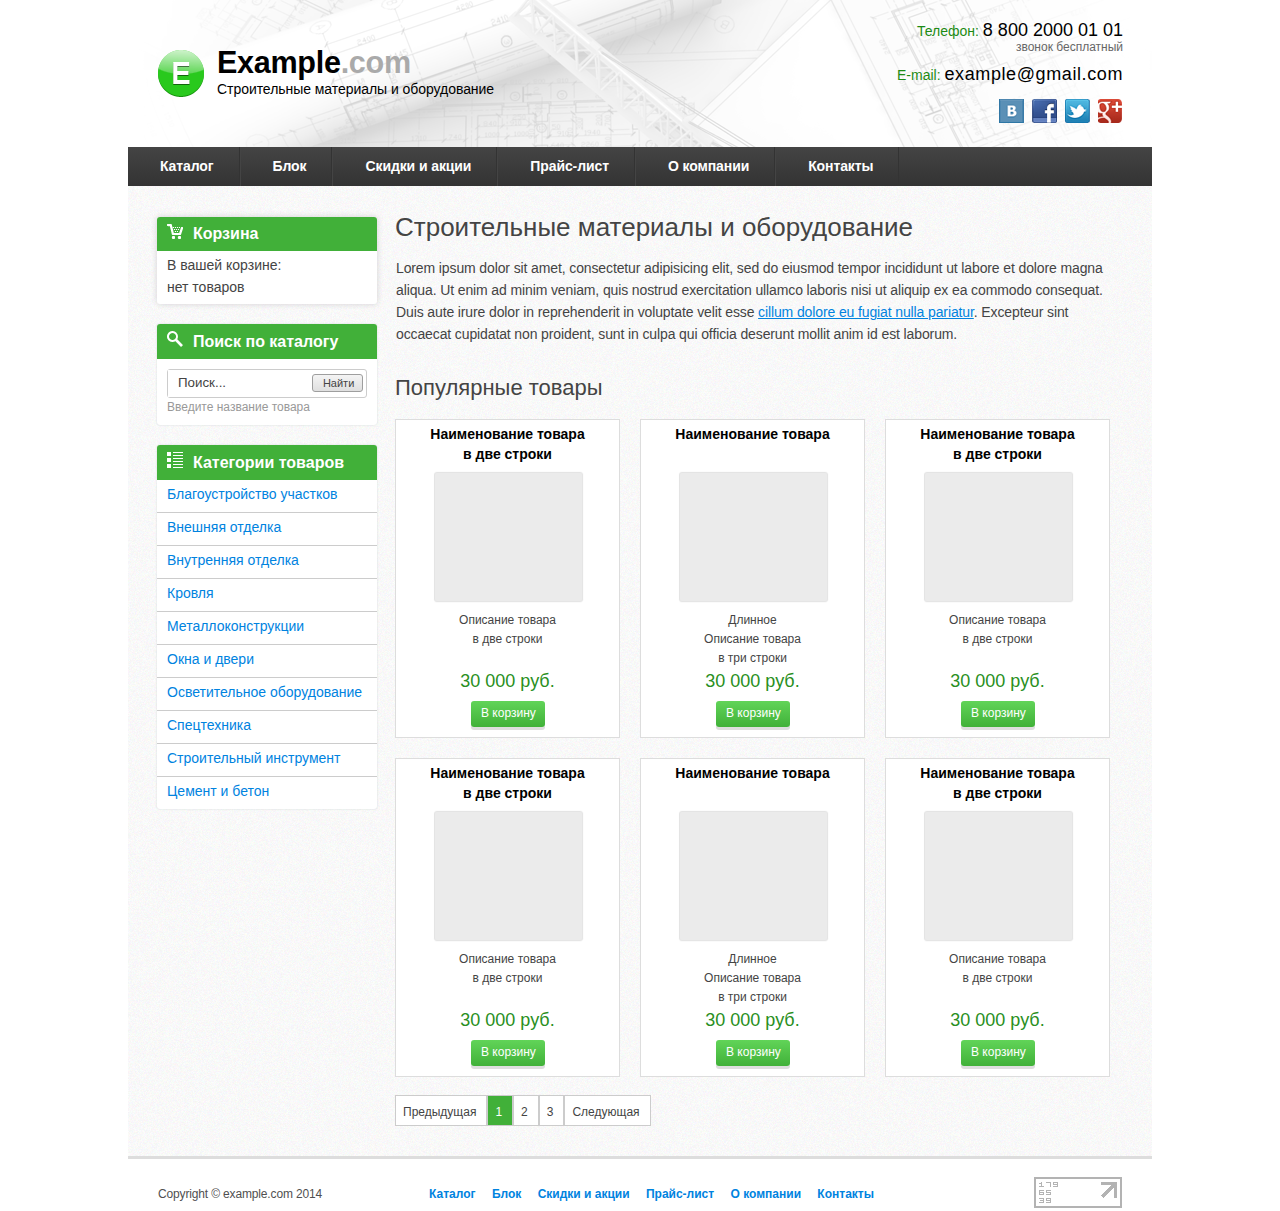
<file: first/index.html>
<!DOCTYPE html>
<html lang="en">
<head>
	<meta charset="UTF-8">
	<title>magazine</title>
<link rel="stylesheet" type="text/css" href="css/style.css">
</head>
<body>
<div class="header">
          <div class="wrapper">
				<header>
					<ul class="hdr-list">
						<li>
							<a href="index.html"><img src="img/logo.png" alt="logo"></a>
						</li>
						<li class="description">
						<a href="example.com">Example<span>.com</span></a><br>
							Строительные материалы и оборудование
						</li>
					</ul>
					<div class="info-block">
					    <p class="green">Телефон: <span class="tel">8 800 2000 01 01</span></p>
					    <p>звонок бесплатный</p>
						<p class="green">E-mail: <a href="mailto:example@gmail.com"><span class="email">example@gmail.com</span></a></p>
						<ul class="net-icons">
						    <li><a href="#" class=""></a></li>
							<li><a href="#" class="tw"></a></li>
							<li><a href="#" class="fb"></a></li>
							<li><a href="#" class="vk"></a></li>
						</ul>
					</div>
				</header>
      </div>
  </div>
<div class="nav">
			<div class="wrapper">
				<nav>
					<ul>
						<li><a href="#">Каталог</a></li>
						<li><a href="#">Блок</a></li>
                        <li><a href="#">Скидки и акции</a></li>
                        <li><a href="#">Прайс-лист</a></li>
						<li><a href="#">О компании</a>
						<ul>
							<li><a href="#">Для рекламодателей</a></li>
							<li><a href="#">Для покупателей</a></li>
							<li><a href="#">Вакансии</a></li>
						</ul>
						</li>
						<li><a href="#">Контакты</a></li>
					</ul>
				</nav>
			</div>
		</div>
<div class="main">
		<div class="wrapper">
		    <main>
			<div class="sidebar">
						<div class="basket">
						<h3 class="title"><img src="img/basket.png" alt="картинка"><span>Корзина</span></h3>
							<p>В вашей корзине:<br>нет товаров</p>
						</div>
						<div class="Search">
						   <h3 class="title"><img src="img/Search.png" alt="картинка"><span>Поиск по каталогу</span></h3> 
			                    <form class="poick_os" onsubmit="document.getElementById('sfSbm').disabled=true" method="get" action="/search/" >  
  <input class="poick_pole" type="text" name="q" maxlength="45" value="Поиск..." onclick="if (this.value=='Поиск...'){this.value='';}"/>  
  <input class="poick_knopka" type="submit" value="Найти" />  
  <input type="hidden" name="t" value="0" />  
  </form>
                        <p>Введите название товара</p>
			                </div>
        <form action="/" method="post">
			<div class="sb-block options">
				<h3 class="title"><img src="img/categories.png" alt=""><span>Категории товаров</span></h3>
				<ul>
					<li><a href="#">Благоустройство участков</a></li>
					<li><a href="">Внешняя отделка</a></li>
					<li><a href="">Внутренняя отделка</a></li>
					<li><a href="">Кровля</a></li>
					<li><a href="">Металлоконструкции</a></li>
					<li><a href="">Окна и двери</a></li>
					<li><a href="">Осветительное оборудование</a></li>
					<li><a href="">Спецтехника</a></li>
					<li><a href="">Строительный инструмент</a></li>
					<li><a href="">Цемент и бетон</a></li>
				</ul>
			</div>	
        </form>
			</div>
			<div class="right-col">
			<h3 class="title-rc">Строительные материалы и оборудование</h3>
			<p class="text-rc">Lorem ipsum dolor sit amet, consectetur adipisicing elit, sed do eiusmod tempor incididunt ut labore et dolore magna aliqua. Ut enim ad minim veniam, quis nostrud exercitation ullamco laboris nisi ut aliquip ex ea commodo consequat. Duis aute irure dolor in reprehenderit in voluptate velit esse <a class="text" href="#">cillum dolore eu fugiat nulla pariatur</a>. Excepteur sint occaecat cupidatat non proident, sunt in culpa qui officia deserunt mollit anim id est laborum.</p>
			<h3 class="title-rc-2">Популярные товары</h3>
			<ul class="product-list">
			    <li>
                    <p class="name-product">Наименование товара<br>в две строки</p>
			        <img src="img/img1.png" alt="img">
			        <div class="product">
			            <p class="desc">Описание товара<br>в две строки</p>
                            <p class="price">30 000 <span>руб.</span></p>
			        </div>
			            <input type="button" name="basket-buttom" value="В корзину">
			    </li>
			    <li>
                    <p class="name-product">Наименование товара</p>
			        <img src="img/img2.png" alt="img">
			        <div class="product">
                        <p class="desc">Длинное<br>Описание товара <br>в три строки</p>
                            <p class="price">30 000 <span>руб.</span></p>
			        </div>
			            <input type="button" name="basket-buttom" value="В корзину">
			    </li>
			    <li>
                    <p class="name-product">Наименование товара <br>в две строки</p>
			        <img src="img/img3.png" alt="img">
			        <div class="product">
			            <p class="desc">Описание товара<br>в две строки</p>
                            <p class="price">30 000 <span>руб.</span></p>
                    </div>
			            <input type="button" name="basket-buttom" value="В корзину">
			    </li>
			    <li>
                    <p class="name-product">Наименование товара<br>в две строки</p>
			        <img src="img/img4.png" alt="img">
			        <div class="product">
			            <p class="desc">Описание товара<br>в две строки</p>
                            <p class="price">30 000 <span>руб.</span></p>
                    </div>
			            <input type="button" name="basket-buttom" value="В корзину">
			    </li>
			    <li>
                    <p class="name-product">Наименование товара</p>
			        <img src="img/img5.png" alt="img">
			        <div class="product">
                        <p class="desc">Длинное<br>Описание товара<br>в три строки</p>
                            <p class="price">30 000 <span>руб.</span></p>
                    </div>
			            <input type="button" name="basket-buttom" value="В корзину">
			    </li>
			    <li>
                    <p class="name-product">Наименование товара<br>в две строки</p>
			        <img src="img/img6.png" alt="img">
			        <div class="product">
			            <p class="desc">Описание товара<br>в две строки</p>
                            <p class="price">30 000 <span>руб.</span></p>
			        </div>
			            <input type="button" name="basket-buttom" value="В корзину">
			    </li>
			</ul>
			<ul class="pager">
			    <li><a href="index.html">Предыдущая</a></li>
			    <li><a class="active" href="index.html">1</a></li>
			    <li><a href="index.html">2</a></li>
			    <li><a href="index.html">3</a></li>
			    <li><a href="index.html">Следующая</a></li>
			</ul>			
            </div>
			</main>
		</div>
	</div>
<div class="footer">
    <div class="wrapper">
        <footer>
        <p class="copy">Copyright © example.com 2014</p>
       <ul>
            <li><a href="#">Каталог</a></li>
			<li><a href="#">Блок</a></li>
            <li><a href="#">Скидки и акции</a></li>
            <li><a href="#">Прайс-лист</a></li>
			<li><a href="#">О компании</a>
			</li>
			<li><a href="#">Контакты</a></li>
        </ul>
        <a href="#"><img src="img/counter.png" alt="counter" class="counter"></a>
        </footer>
    </div>
</div>	
</body>
</html>
</file>
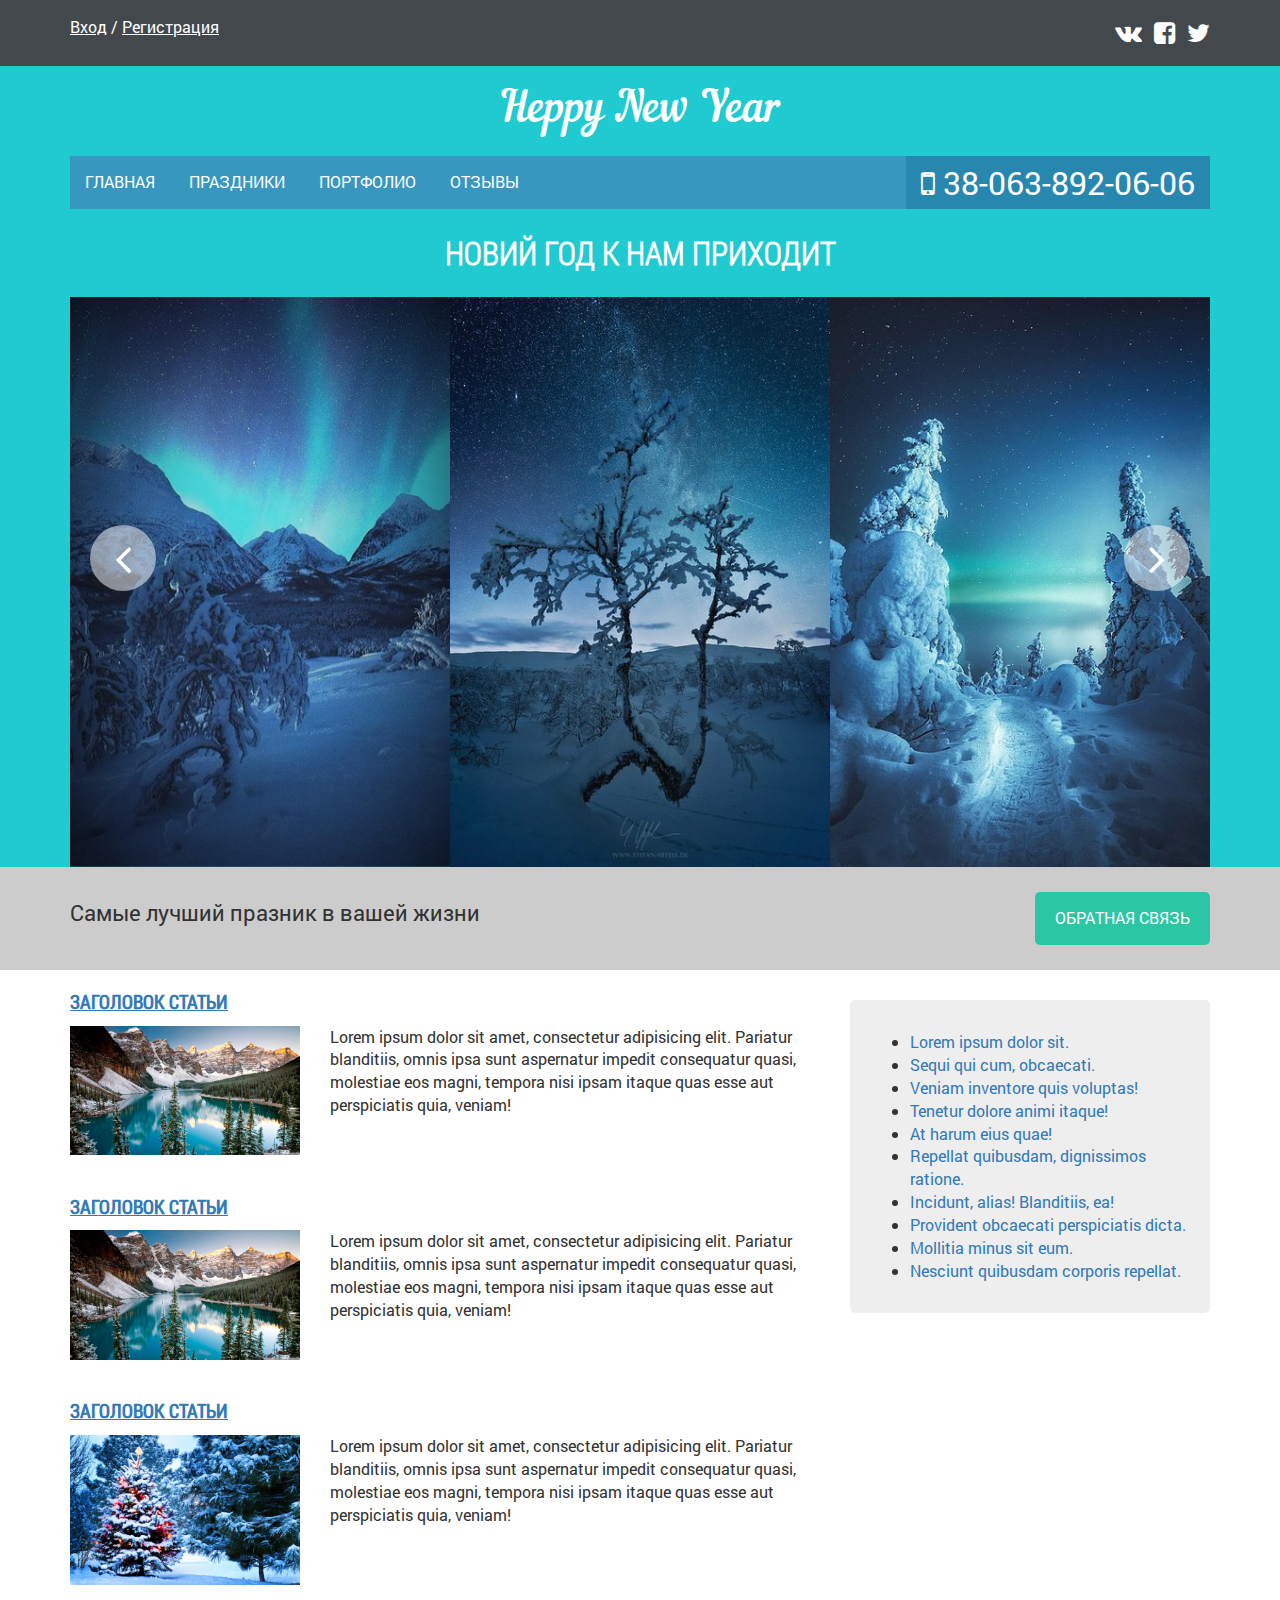
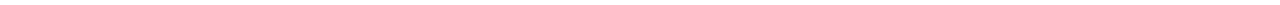
<file: third/index.html>
<!DOCTYPE html>
<!--[if lt IE 7]><html lang="ru" class="lt-ie9 lt-ie8 lt-ie7"><![endif]-->
<!--[if IE 7]><html lang="ru" class="lt-ie9 lt-ie8"><![endif]-->
<!--[if IE 8]><html lang="ru" class="lt-ie9"><![endif]-->
<!--[if gt IE 8]><!-->
<html lang="ru">
<!--<![endif]-->

<head>
	<meta charset="utf-8" />
	<title>Заголовок</title>
	<meta name="description" content="" />
	<meta http-equiv="X-UA-Compatible" content="IE=edge" />
	<meta name="viewport" content="width=device-width, initial-scale=1.0" />
	<link rel="shortcut icon" href="favicon.png" />
	<link rel="stylesheet" href="libs/bootstrap/bootstrap-grid-3.3.1.min.css" />
	<link rel="stylesheet" href="libs/font-awesome-4.2.0/css/font-awesome.min.css" />
	<link rel="stylesheet" href="libs/fancybox/jquery.fancybox.css" />
	<!--попап-->
	<link rel="stylesheet" href="libs/owl-carousel/owl.carousel.css" />
	<link rel="stylesheet" href="libs/countdown/jquery.countdown.css" />
	<!--таймеры обратного отчета-->
	<link rel="stylesheet" href="css/fonts.css" />
	<link rel="stylesheet" href="css/main.css" />
	<link rel="stylesheet" href="css/media.css" />
</head>

<body>
	<header class="top_header">
		<div class="header_topline">
			<div class="container">
				<div class="col-md-12">
					<div class="row">
						<button class="auth_buttons hidden-md hidden-lg hidden-sm">
							<i class="fa fa-user" aria-hidden="true"></i>
						</button>
						<div class="top_links">
							<a href="#">Вход</a> /
							<a href="#">Регистрация</a>
						</div>
						<div class="soc_buttons">
							<a href="#"><i class="fa fa-vk" aria-hidden="true"></i></a>
							<a href="#"><i class="fa fa-facebook-square" aria-hidden="true"></i></a>
							<a href="#"><i class="fa fa-twitter"></i></a>
						</div>
					</div>
				</div>
			</div>
		</div>
		<div class="container">
			<div class="col-md-12">
				<div class="row">
					<a href="#" class="logo">Heppy New Year</a>
					<nav class="main_mnu clearfix">
						<button class="main_mnu_button hidden-md hidden-lg "><i class="fa fa-bars"></i></button>
						<ul>
							<li class="active"><a href="#">Главная</a></li>
							<li><a href="#">Праздники</a></li>
							<li><a href="#">Портфолио</a></li>
							<li><a href="#">Отзывы</a></li>
						</ul>
						<div class="top_contacts"><i class="fa fa-mobile"></i> 38-063-892-06-06</div>
					</nav>
					<h1>Новий год к нам приходит</h1>
					<div class="slider_container">
						<div class="next_button"><i class="fa fa-angle-right"></i></div>
						<div class="prev_button"><i class="fa fa-angle-left"></i></div>
						<div class="carousel">
							<div class="slide_item"><img src="img/1.jpg" alt=""></div>
							<div class="slide_item"><img src="img/2.jpg" alt=""></div>
							<div class="slide_item"><img src="img/3.jpg" alt=""></div>
							<div class="slide_item"><img src="img/4.jpg" alt=""></div>
							<div class="slide_item"><img src="img/2.jpg" alt=""></div>
							<div class="slide_item"><img src="img/3.jpg" alt=""></div>
							<div class="slide_item"><img src="img/4.jpg" alt=""></div>
						</div>
					</div>
				</div>
			</div>
		</div>
	</header>
	<section class="order">
		<div class="container">
			<div class="row">
				<div class="col-md-7">
					<div class="sell_descr">Самые лучший празник в вашей жизни</div>
				</div>
				<div class="col-md-5">
					<div class="sell_right">
						<a href="#callback" class="button fancybox">Обратная связь</a>
					</div>
				</div>
			</div>
		</div>
	</section>
	<section class="main_content">
		<div class="container">
			<div class="row">
				<div class="col-md-8">
					<div class="content-text">
						<div class="blog_item">
							<div class="row">
								<div class="col-md-12">
									<h3><a href="#">Заголовок статьи</a></h3>
								</div>
								<div class="col-md-4">
									<a href="#"><img src="img/mo.jpg" alt="alt"></a>
								</div>
								<div class="col-md-8">
									<p>Lorem ipsum dolor sit amet, consectetur adipisicing elit. Pariatur blanditiis, omnis ipsa sunt aspernatur impedit consequatur quasi, molestiae eos magni, tempora nisi ipsam itaque quas esse aut perspiciatis quia, veniam!</p>
								</div>
							</div>
						</div>
						<div class="blog_item">
							<div class="row">
								<div class="col-md-12">
									<h3><a href="#">Заголовок статьи</a></h3>
								</div>
								<div class="col-md-4">
									<a href="#"><img src="img/mo.jpg" alt="alt"></a>
								</div>
								<div class="col-md-8">
									<p>Lorem ipsum dolor sit amet, consectetur adipisicing elit. Pariatur blanditiis, omnis ipsa sunt aspernatur impedit consequatur quasi, molestiae eos magni, tempora nisi ipsam itaque quas esse aut perspiciatis quia, veniam!</p>
								</div>
							</div>
						</div>
						<div class="blog_item">
							<div class="row">
								<div class="col-md-12">
									<h3><a href="#">Заголовок статьи</a></h3>
								</div>
								<div class="col-md-4">
									<a href="#"><img src="img/ds.jpg" alt="alt"></a>
								</div>
								<div class="col-md-8">
									<p>Lorem ipsum dolor sit amet, consectetur adipisicing elit. Pariatur blanditiis, omnis ipsa sunt aspernatur impedit consequatur quasi, molestiae eos magni, tempora nisi ipsam itaque quas esse aut perspiciatis quia, veniam!</p>
								</div>
							</div>
						</div>
					</div>
				</div>
				<div class="col-md-4">
					<aside class="right_aside">
						<ul>
							<li><a href="#">Lorem ipsum dolor sit.</a></li>
							<li><a href="#">Sequi qui cum, obcaecati.</a></li>
							<li><a href="#">Veniam inventore quis voluptas!</a></li>
							<li><a href="#">Tenetur dolore animi itaque!</a></li>
							<li><a href="#">At harum eius quae!</a></li>
							<li><a href="#">Repellat quibusdam, dignissimos ratione.</a></li>
							<li><a href="#">Incidunt, alias! Blanditiis, ea!</a></li>
							<li><a href="#">Provident obcaecati perspiciatis dicta.</a></li>
							<li><a href="#">Mollitia minus sit eum.</a></li>
							<li><a href="#">Nesciunt quibusdam corporis repellat.</a></li>
						</ul>
					</aside>
				</div>
	</section>






	<div class="hidden">
		<form id="callback" class="pop_form">
			<h3>Заказать обратный звонок</h3>
			<input type="text" name="name" placeholder="Ваше имя" required/>
			<input type="text" name="phone" placeholder="Ваш телефон" required/>
			<button class="button" type="submit"> Заказать</button>
		</form>
	</div>
	<!--[if lt IE 9]>
	<script src="libs/html5shiv/es5-shim.min.js"></script>
	<script src="libs/html5shiv/html5shiv.min.js"></script>
	<script src="libs/html5shiv/html5shiv-printshiv.min.js"></script>
	<script src="libs/respond/respond.min.js"></script>
	<![endif]-->
	<script src="libs/jquery/jquery-1.11.1.min.js"></script>
	<script src="libs/jquery-mousewheel/jquery.mousewheel.min.js"></script>
	<script src="libs/fancybox/jquery.fancybox.pack.js"></script>
	<script src="libs/waypoints/waypoints-1.6.2.min.js"></script>
	<script src="libs/scrollto/jquery.scrollTo.min.js"></script>
	<script src="libs/owl-carousel/owl.carousel.min.js"></script>
	<script src="libs/countdown/jquery.plugin.js"></script>
	<script src="libs/countdown/jquery.countdown.min.js"></script>
	<script src="libs/countdown/jquery.countdown-ru.js"></script>
	<script src="libs/landing-nav/navigation.js"></script>
	<script src="js/common.js"></script>
	<!-- Yandex.Metrika counter -->
	<!-- /Yandex.Metrika counter -->
	<!-- Google Analytics counter -->
	<!-- /Google Analytics counter -->
</body>

</html>
</file>
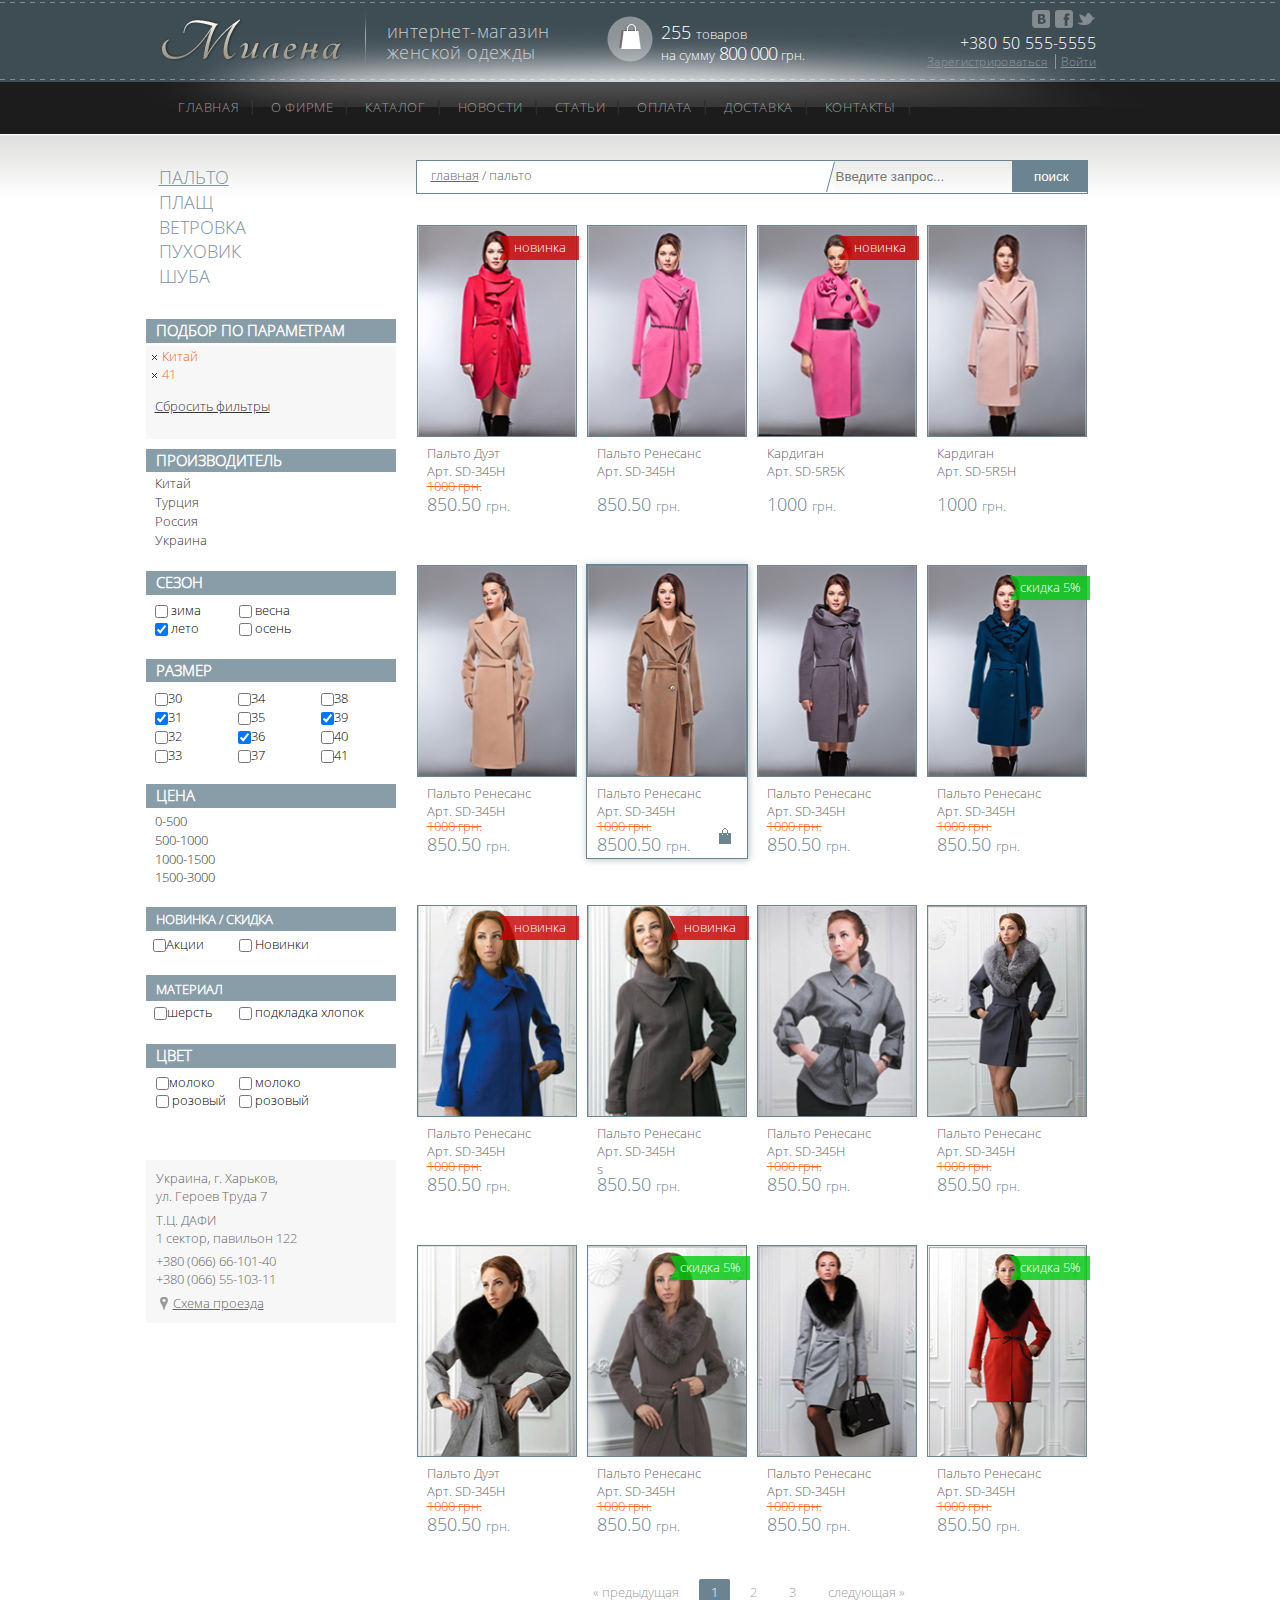
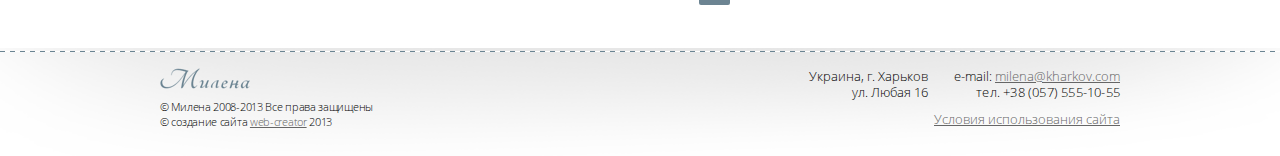
<file: training/1/index.html>
<!DOCTYPE html>
<html lang="en">
<head>
<meta charset="UTF-8">
<title>magazine</title>
<meta name="viewport" content="width=device-width, initial-scale=1">
<link rel="stylesheet" type="text/css" href="css/style.css">
<script type="text/javascript" src="js/jquery-3.0.0.min.js"></script>
<script type="text/javascript" src="js/popup.js"></script>
</head>
<body>
	<div class="header">
		<div class="inner-header">
			<div class="wrapper">
				<header>
					<ul class="hdr-list">
						<li>
							<a href="index.html"><img src="img/logo.png" alt="logo"></a>
						</li>
						<li class="description">
							интернет-магазин<br>женской одежды
						</li>
						<li>
							<a href="#" class="basket"><span class="fs18"> 255 </span>товаров<br>на сумму<span class="fs18 ls"> 800 000 </span>грн.</a>
						</li> 
					</ul>
					<div class="info-block">
						<ul class="net-icons">
							<li><a href="#" class=""></a></li>
							<li><a href="#" class="fb"></a></li>
							<li><a href="#" class="vk"></a></li>
						</ul>
						<span class="tel">+380 50 555-5555</span>
						<ul class="registration">
									<li><a href="#">Войти</a><div class="popup">
										<h2 class="pop-title">Вход в интернет-магазин</h2>
										<span class="close"></span>
										<p><input type="text" name="email" placeholder="Электронная почта*"></p>
										<p><input type="password" name="password" placeholder="Ваш будущий пароль*"></p>
										<input type="button" value="Войти">
										<label for="user-contract"><input type="checkbox" id="user-contract"> пользовательское соглашение</label>
									</div></li>
									<li>
									<a href="#">Зарегистрироваться</a>
									<div class="popup">
										<h2 class="pop-title">Регистрация</h2>
										<span class="close"></span>
										<p><input type="text" name="name" placeholder="Ваше имя*"></p>
										<p><input type="text" name="email" placeholder="Электронная почта*"></p>
										<p><input type="password" name="password" placeholder="Ваш будущий пароль*"></p>
										<input type="button" value="Зарегистрироваться">
										<label for="user-contract"><input type="checkbox" id="user-contract"> пользовательское соглашение</label>
									</div>
									</li>
						</ul>		
					</div>
				</header>
			</div>
		</div>
	</div>
	
	
	
	
	<div class="nav">
		<div class="nav-inner">
			<div class="wrapper">
				<nav>
					<ul>
						<li><a href="#">Главная</a></li>
						<li><a href="#">О фирме</a></li>
						<li>
						<a href="#">Каталог</a>
						<ul>
							<li><a href="#">Верхняя одежда</a></li>
							<li><a href="#">Нижнее белье</a></li>
							<li><a href="#">Юбки</a></li>
							<li><a href="#">Брюки</a></li>
						</ul>
						</li>
						<li><a href="#">Новости</a></li>
						<li>
						<a href="#">Статьи</a>
						<ul>
							<li><a href="#">Верхняя одежда</a></li>
							<li><a href="#">Нижнее белье</a></li>
							<li><a href="#">Юбки</a></li>
							<li><a href="#">Брюки</a></li>
						</ul>
						</li>
						<li><a href="#">Оплата</a></li>
						<li><a href="#">Доставка</a></li>
						<li><a href="#">Контакты</a></li>
					</ul>
				</nav>
			</div>
		</div>
	</div>
	<div class="main">
		<div class="wrapper">
			<div class="sidebar">
				<div class="products-name">
						<ul>
							<li><a class="active" href="index.html">пальто</a></li>
							<li><a href="index.html">плащ</a></li>
							<li><a href="index.html">ветровка</a></li>
							<li><a href="index.html">пуховик</a></li>
							<li><a href="index.html">шуба</a></li>
						</ul>
				</div>	
				<form action="/" method="post">
			<div class="sb-block options">
				<h3 class="title">Подбор по параметрам</h3>
				<ul>
					<li><a href="#" class="china">Китай</a></li>
					<li><a href="#" class="china 41">41</a></li>
					<li><a href="#" class="reset">Сбросить фильтры</a></li>
				</ul>
			</div>
			<div class="sb-block country">
				<h3 class="title">Производитель</h3>
				<ul>
					<li><a href="#">Китай</a></li>
					<li><a href="#">Турция</a></li>
					<li><a href="#">Россия</a></li>
					<li><a href="#">Украина</a></li>
				</ul>
			</div>
			<div class="sb-block seasons">
				<h3 class="title">Сезон</h3>
				<ul>
					<li><label><input type="checkbox" name="win" value="win"> зима</label></li>
					<li><label><input type="checkbox" name="spring" value="spring"> весна</label></li>
					<li><label><input type="checkbox" name="summer" value="summer" checked> лето</label></li>
					<li><label><input type="checkbox" name="autumn" value="autumn"> осень</label></li>
				</ul>
			</div>
			<div class="sb-block size">
				<h3 class="title">Размер</h3>
				<ul>
					<li><label><input type="checkbox" name="30" value="30">30</label></li>
					<li><label><input type="checkbox" name="34" value="34" >34</label></li>
					<li><label><input type="checkbox" name="38" value="38">38</label></li>
					<li><label><input type="checkbox" name="31" value="31" checked>31</label></li>
					<li><label><input type="checkbox" name="35" value="35">35</label></li>
					<li><label><input type="checkbox" name="39" value="39"  checked>39</label></li>
					<li><label><input type="checkbox" name="32" value="32">32</label></li>
					<li><label><input type="checkbox" name="36" value="36" checked>36</label></li>
					<li><label><input type="checkbox" name="40" value="40">40</label></li>
					<li><label><input type="checkbox" name="33" value="33">33</label></li>
					<li><label><input type="checkbox" name="37" value="37">37</label></li>
					<li><label><input type="checkbox" name="41" value="41">41</label></li>
				</ul>
			</div>
			<div class="sb-block prices">
				<h3 class="title">Цена</h3>
				<ul>
					<li><a href="#">0-500</a></li>
					<li><a href="#">500-1000</a></li>
					<li><a href="#">1000-1500</a></li>
					<li><a href="#">1500-3000</a></li>
				</ul>
			</div>
			<div class="sb-block new">
				<h3 class="title">новинка / скидка</h3>
				<ul>
					<li><label><input type="checkbox" name="Акции" value="Акции">Акции</label></li>
					<li><label><input type="checkbox" name="Новинки" value="Новинки"> Новинки</label></li>
				</ul>
			</div>
			<div class="sb-block materials">
				<h3 class="title">материал</h3>
				<ul>
					<li><label><input type="checkbox" name="шерсть" value="шерсть">шерсть</label></li>
					<li><label><input type="checkbox" name="подкладка хлопок" value="подкладка хлопок"> подкладка хлопок</label></li>
				</ul>
			</div>
			<div class="sb-block color">
				<h3 class="title">цвет</h3>
				<ul>
					<li><label><input type="checkbox" name="молоко" value="молоко">молоко</label></li>
					<li><label><input type="checkbox" name="молоко" value="молоко"> молоко</label></li>
					<li><label><input type="checkbox" name="розовый" value="розовый"> розовый</label></li>
					<li><label><input type="checkbox" name="розовый" value="розовый"> розовый</label></li>
				</ul>				
			</div>	
			</form>
				<address>
					<p>Украина, г. Харьков, <br />ул. Героев Труда 7</p>
					<p>Т.Ц. ДАФИ <br />1 сектор, павильон 122</p>
					<p>+380 (066) 66-101-40 <br />+380 (066) 55-103-11 </p>
					<a href="index.html">Схема проезда</a>
				</address>	
			</div>
			<div class="right-col">
			<div class="search-block">
			    <form class="search-form" action="">
			    <input type="text" name="search" placeholder=" Введите запрос...">
			    <input type="button" name="btn-form" value="поиск">
			    </form>
			    <div class="bread-crumbs">
			        <a href="#">главная</a>
			        <span> / пальто</span>
			    </div>
			</div>
			<ul class="product-list">
			    <li>
			        <img src="img/1.jpg" alt="img">
			        <div class="product">
			            <p>Пальто Дуэт</p>
			            <p>Арт. SD-345H</p>
			            <div class="price-block">
                            <p class="old-price">1000 <span>грн.</span></p>
			                <p class="price">850.50 <span>грн.</span></p>
			            </div>
			            <ul class="special">
			            <li class="red">новинка</li>
			        </ul>
			        </div>
			    </li>
			    <li>
			        <img src="img/2.jpg" alt="img">
			        <div class="product">
			            <p>Пальто Ренесанс</p>
			            <p>Арт. SD-345H</p>
			            <div class="price-block">
			             <p class="price">850.50 <span>грн.</span></p>
			            </div>
			        </div>
			    </li>
			    <li>
			        <img src="img/3.jpg" alt="img">
			        <div class="product">
			            <p>Кардиган</p>
			            <p>Арт. SD-5R5K</p>
			            <div class="price-block">
			                <p class="price">1000 <span>грн.</span></p>
			            </div>
			            <ul class="special">
			            <li class="red">новинка</li>
			        </ul>
			        </div>
			    </li>
			    <li>
			        <img src="img/4.jpg" alt="img">
			        <div class="product">
                        <p>Кардиган</p>
			            <p>Арт. SD-5R5H</p>
			            <div class="price-block">
			                <p class="price">1000 <span>грн.</span></p>
			            </div>
			        </div>
			    </li>
			    <li>
			        <img src="img/5.jpg" alt="img">
			        <div class="product">
			            <p>Пальто Ренесанс</p>
			            <p>Арт. SD-345H</p>
			            <div class="price-block">
			                <p class="old-price">1000 <span>грн.</span></p>
			                <p class="price">850.50 <span>грн.</span></p>
			            </div>
			        </div>
			    </li>
			    <li class="active">
			        <img src="img/6.jpg" alt="img">
			        <div class="product">
			            <p>Пальто Ренесанс</p>
			            <p>Арт. SD-345H</p>
			            <div class="price-block">
			                <p class="old-price">1000 <span>грн.</span></p>
			                <p class="price">8500.50 <span>грн.</span></p>
			            </div>
			        </div>
			    </li>
			    <li>
			        <img src="img/7.jpg" alt="img">
			        <div class="product">
			            <p>Пальто Ренесанс</p>
			            <p>Арт. SD-345H</p>
			            <div class="price-block">
			                <p class="old-price">1000 <span>грн.</span></p>
			                <p class="price">850.50 <span>грн.</span></p>
			            </div>
			        </div>
			    </li>
			    <li>
			        <img src="img/8.jpg" alt="img">
			        <div class="product">
			            <p>Пальто Ренесанс</p>
			            <p>Арт. SD-345H</p>
			            <div class="price-block">
			                <p class="old-price">1000 <span>грн.</span></p>
			                <p class="price">850.50 <span>грн.</span></p>
			            </div>
			            <ul class="special">
			            <li class="green">скидка 5%</li>
			        </ul>
			        </div>
			    </li>
			    <li>
			        <img src="img/9.jpg" alt="img">
			        <div class="product">
			            <p>Пальто Ренесанс</p>
			            <p>Арт. SD-345H</p>
			            <div class="price-block">
			                <p class="old-price">1000 <span>грн.</span></p>
			                <p class="price">850.50 <span>грн.</span></p>
			            </div>
			            <ul class="special">
			            <li class="red">новинка</li>
			        </ul>
			        </div>
			    </li>
			    <li>
			        <img src="img/10.jpg" alt="img">
			        <div class="product">
			            <p>Пальто Ренесанс</p>
			            <p>Арт. SD-345H</p>
			            <div class="price-block">
			                <p class="price">850.50 <span>грн.</span></p>
			            </div>
			            <ul class="special">
			            <li class="red">новинка</li>
			        </ul>s
			        </div>
			    </li>
			    <li>
			        <img src="img/11.jpg" alt="img">
			        <div class="product">
			            <p>Пальто Ренесанс</p>
			            <p>Арт. SD-345H</p>
			            <div class="price-block">
			                <p class="old-price">1000 <span>грн.</span></p>
			                <p class="price">850.50 <span>грн.</span></p>
			            </div>
			        </div>
			    </li>
			    <li>
			        <img src="img/12.jpg" alt="img">
			        <div class="product">
			            <p>Пальто Ренесанс</p>
			            <p>Арт. SD-345H</p>
			            <div class="price-block">
			                <p class="old-price">1000 <span>грн.</span></p>
			                <p class="price">850.50 <span>грн.</span></p>
			            </div>
			        </div>
			    </li>
			    <li>
			        <img src="img/13.jpg" alt="img">
			        <div class="product">
			            <p>Пальто Дуэт</p>
			            <p>Арт. SD-345H</p>
			            <div class="price-block">
			                <p class="old-price">1000 <span>грн.</span></p>
			                <p class="price">850.50 <span>грн.</span></p>
			            </div>
			        </div>
			    </li>
			    <li>
			        <img src="img/14.jpg" alt="img">
			        <div class="product">
			            <p>Пальто Ренесанс</p>
			            <p>Арт. SD-345H</p>
			            <div class="price-block">
			                <p class="old-price">1000 <span>грн.</span></p>
			                <p class="price">850.50 <span>грн.</span></p>
			            </div>
			            <ul class="special">
			            <li class="green">скидка 5%</li>
			        </ul>
			        </div>
			    </li>
			    <li>
			        <img src="img/15.jpg" alt="img">
			        <div class="product">
			            <p>Пальто Ренесанс</p>
			            <p>Арт. SD-345H</p>
			            <div class="price-block">
			                <p class="old-price">1000 <span>грн.</span></p>
			                <p class="price">850.50 <span>грн.</span></p>
			            </div>
			        </div>
			    </li>
			    <li>
			        <img src="img/16.jpg" alt="img">
			        <div class="product">
			            <p>Пальто Ренесанс</p>
			            <p>Арт. SD-345H</p>
			            <div class="price-block">
			                <p class="old-price">1000 <span>грн.</span></p>
			                <p class="price">850.50 <span>грн.</span></p>
			            </div>
			            <ul class="special">
			            <li class="green">скидка 5%</li>
			        </ul>
			        </div>
			    </li>
			</ul>
			<ul class="pager">
			    <li><a href="index.html">« предыдущая</a></li>
			    <li><a class="active" href="index.html">1</a></li>
			    <li><a href="index.html">2</a></li>
			    <li><a href="index.html">3</a></li>
			    <li><a href="index.html"> следующая »</a></li>
			</ul>			
			</div>
		</div>
	</div>
<div class="footer">
    <div class="wrapper">
        <footer>
            <div class="right-footb">
                <ul>
                   <li>
                        <p>e-mail: <a href="mailto:milena@kharkov.com">milena@kharkov.com</a></p>
                        <p class="ppp">тел. +38 (057) 555-10-55</p>
                <a href="#">Условия использования сайта</a>
                    </li>
                    <li>
                        <p>Украина, г. Харьков</p>
                        <p>ул. Любая 16</p>
                    </li>
                </ul>
            </div>
            <div class="left-footb">
                <ul>
                    <li><img src="img/logo-footer.png" alt="logo"></li>
                    <li>&copy; Милена 2008-2013 Все права защищены</li>
                    <li>&copy; создание сайта <a href="#">web-creator</a> 2013</li>
                </ul>
            </div>
        </footer>
    </div>
</div>
</body>
</html>
</file>
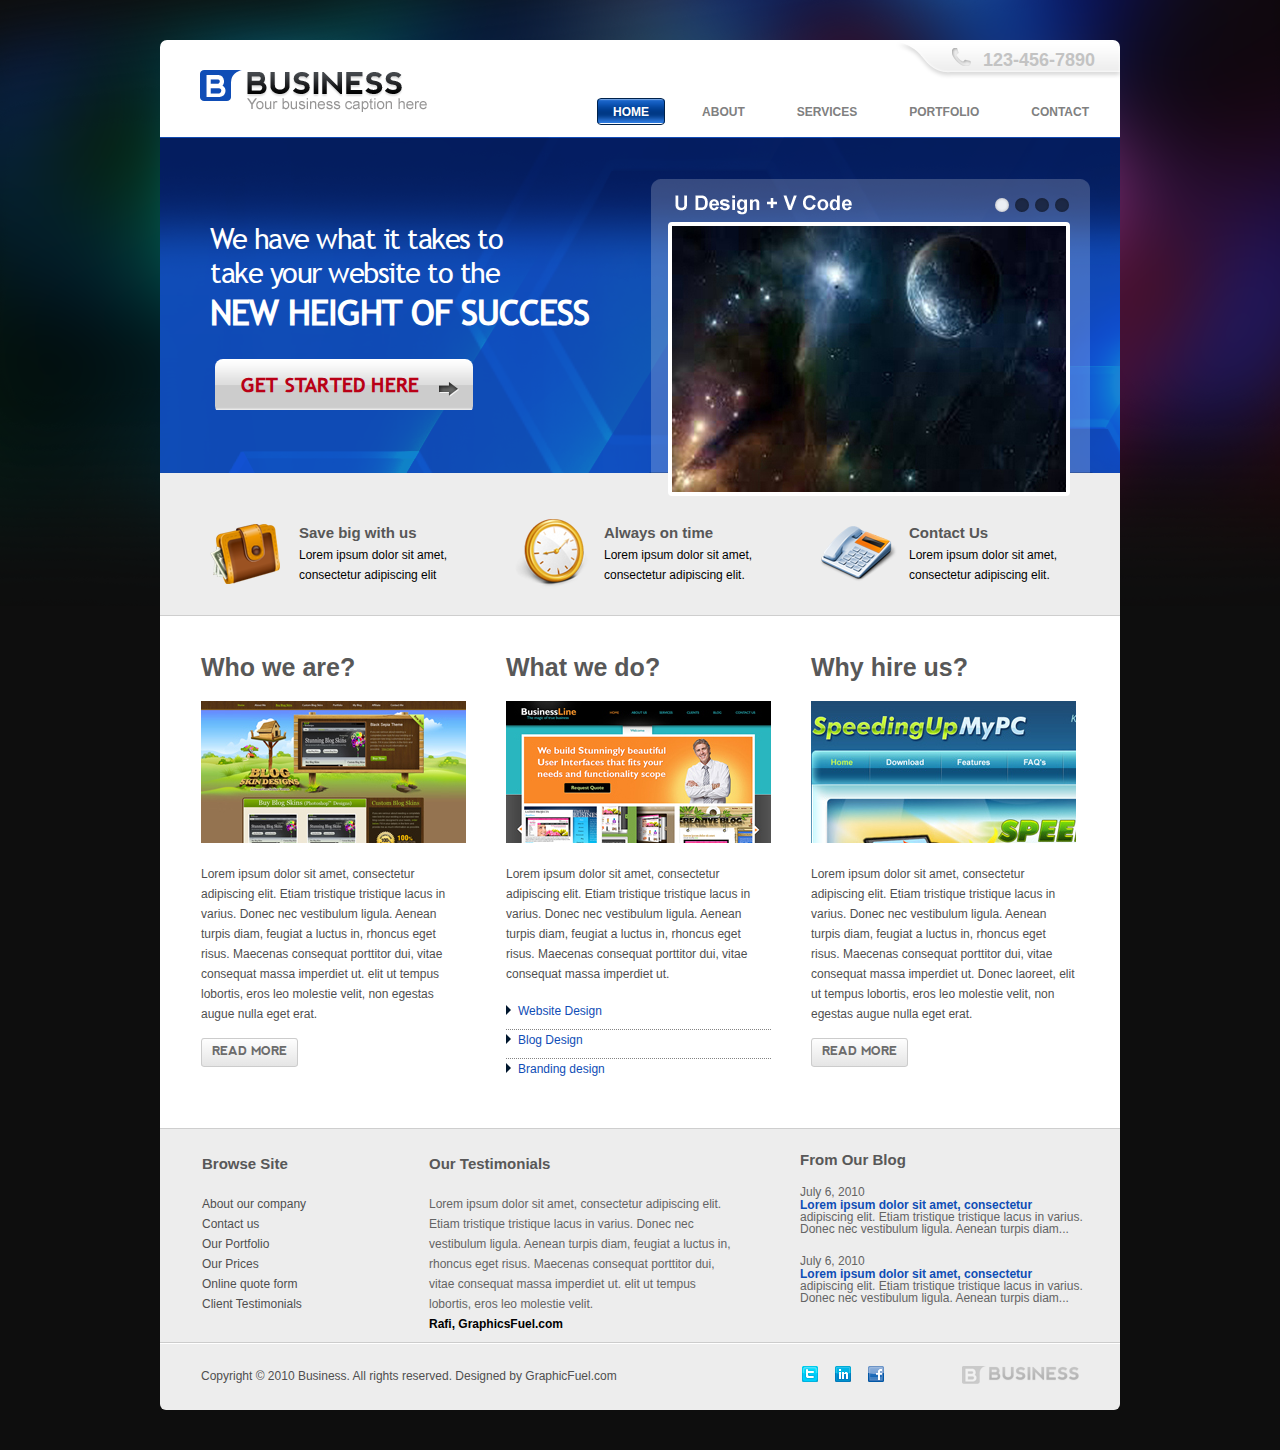
<file: training/2/index.html>
<!DOCTYPE html>
<html>
<head>
   <meta charset="utf-8">
    <title>Home page</title>
    <link rel="stylesheet" href="style.css">
    <script type="text/javascript" src="http://ajax.googleapis.com/ajax/libs/jquery/1.9.0/jquery.min.js"></script>
    <script src="js/jquery.flexslider-min.js"></script>
    <script src="js/slider.js"></script>
</head>
<body>
 	<div class="wrapper">
 		<header>
 			<h1><a href="index.html"><img src="img/logo.png" alt="logo"></a></h1>
 			<span class="tel">123-456-7890</span>
 			<nav>
 				<ul>
 					<li><a href="contact.html" title="contact">contact</a></li>
 					<li><a href="portfolio.html" title="portfolio">portfolio</a></li>
 					<li><a href="services.html" title="services">services</a></li>
 					<li><a href="about.html" title="about">about</a></li>
 					<li class="current"><a href="index.html" title="home">home</a></li>
 				</ul>
 			</nav>
 		</header>
 		<div class="slider_block">
 			<div class="flexslider">
 				<ul class="slides">
 					<li><img src="car/1.jpg" alt=""></li>
 					<li><img src="car/2.jpg" alt=""></li>
 					<li><img src="car/3.jpg" alt=""></li>
 					<li><img src="car/4.gif" alt=""></li> 
 				</ul>
 			</div>
 			<p>We have what it takes to <br> 
take your website to the </p>
			<p class="fs35">new height of success</p>
 		<a href="index.html" class="started">get started here</a>
 		</div>
 		<ul class="blurbs">
 			<li class="money">
 				<h3>Save big with us</h3>
 				<p>Lorem ipsum dolor sit amet, 
				consectetur adipiscing elit</p>
 			</li>
 			<li class="clock">
 				<h3>Always on time</h3>
 				<p>Lorem ipsum dolor sit amet, 
				consectetur adipiscing elit.</p>
 			</li>
 			<li class="phone">
 				<h3>Contact Us</h3>
 				<p>Lorem ipsum dolor sit amet, 
				consectetur adipiscing elit.</p>
 			</li>
 		</ul>
 		<ul class="middle-block">
 			<li>
 				<h2>Who we are?</h2>
 				<img src="img/who-we-are.png" alt="img">
 				<p>Lorem ipsum dolor sit amet, consectetur adipiscing elit. Etiam tristique tristique lacus in varius. Donec nec vestibulum ligula. Aenean turpis diam, feugiat a luctus in, rhoncus eget risus. Maecenas consequat porttitor dui, vitae consequat massa imperdiet ut. elit ut tempus lobortis, eros leo molestie velit, non egestas augue nulla eget erat.</p>
 				<a href="index.html" class="read-more">READ MORE</a>
 			</li>
 			<li>
 				<h2>What we do?</h2>
 				<img src="img/who-we-do.png" alt="img">
 				<p>Lorem ipsum dolor sit amet, consectetur adipiscing elit. Etiam tristique tristique lacus in varius. Donec nec vestibulum ligula. Aenean turpis diam, feugiat a luctus in, rhoncus eget risus. Maecenas consequat porttitor dui, vitae consequat massa imperdiet ut.</p>
 				<ul class="desing">
 					<li><a href="index.html" title="link">Website Design</a></li>
 					<li><a href="index.html" title="link">Blog Design</a></li>
 					<li><a href="index.html" title="link">Branding design</a></li>
 				</ul>
 			</li>
 			<li>
 				<h2>Why hire us?</h2>
 				<img src="img/why-fire-us.png" alt="img">
 				<p>Lorem ipsum dolor sit amet, consectetur adipiscing elit. Etiam tristique tristique lacus in varius. Donec nec vestibulum ligula. Aenean turpis diam, feugiat a luctus in, rhoncus eget risus. Maecenas consequat porttitor dui, vitae consequat massa imperdiet ut. Donec laoreet, elit ut tempus lobortis, eros leo molestie velit, non egestas augue nulla eget erat.</p>
 				<a href="index.html" class="read-more">READ MORE</a>
 			</li>
 		</ul>
 		<footer>
 			<ul class="top-footer">
 				<li class="Browse-Site">
 					<h3>Browse Site</h3>
 					<ul>
 						<li><a href="#">About our company</a></li>
 						<li><a href="#">Contact us</a></li>
 						<li><a href="#">Our Portfolio</a></li>
 						<li><a href="#">Our Prices</a></li>
 						<li><a href="#">Online quote form</a></li>
 						<li><a href="#">Client Testimonials</a></li>
 					</ul>
 				</li>
 				<li class="Our-Testimonials">
 					<h3>Our Testimonials</h3>
 					<p>Lorem ipsum dolor sit amet, consectetur adipiscing elit. Etiam tristique tristique lacus in varius. Donec nec vestibulum ligula. Aenean turpis diam, feugiat a luctus in, rhoncus eget risus. Maecenas consequat porttitor dui, vitae consequat massa imperdiet ut. elit ut tempus lobortis, eros leo molestie velit.</p><span class="bold"> Rafi, GraphicsFuel.com </span>
 				</li>
 				<li class="Our-Blog">
 					<h3>From Our Blog</h3>
 					<p class="date">July 6, 2010</p>
 					<p><span class="Blue">Lorem ipsum dolor sit amet, consectetur<br></span>
					adipiscing elit. Etiam tristique tristique lacus in varius. Donec nec vestibulum ligula. Aenean turpis diam...</p>
					<p class="date">July 6, 2010</p>
					<p><span class="Blue">Lorem ipsum dolor sit amet, consectetur<br></span>
					adipiscing elit. Etiam tristique tristique lacus in varius. Donec nec vestibulum ligula. Aenean turpis diam...</p>
 				</li>
 			</ul>
 			<div class="bootom-footer">
 				<a href="#" class="logo"><img src="img/logo-mini.png" alt="logo"></a>
 				<ul class="social">
 					<li><a href="#" class="t"></a></li>
 					<li><a href="#" class="in"></a></li>
 					<li><a href="#" class="f"></a></li>
 				</ul>
 				<p>Copyright © 2010 Business. All rights reserved. Designed by GraphicFuel.com</p>
 			</div>
 		</footer>
 	</div>
</body>
</html>
</file>
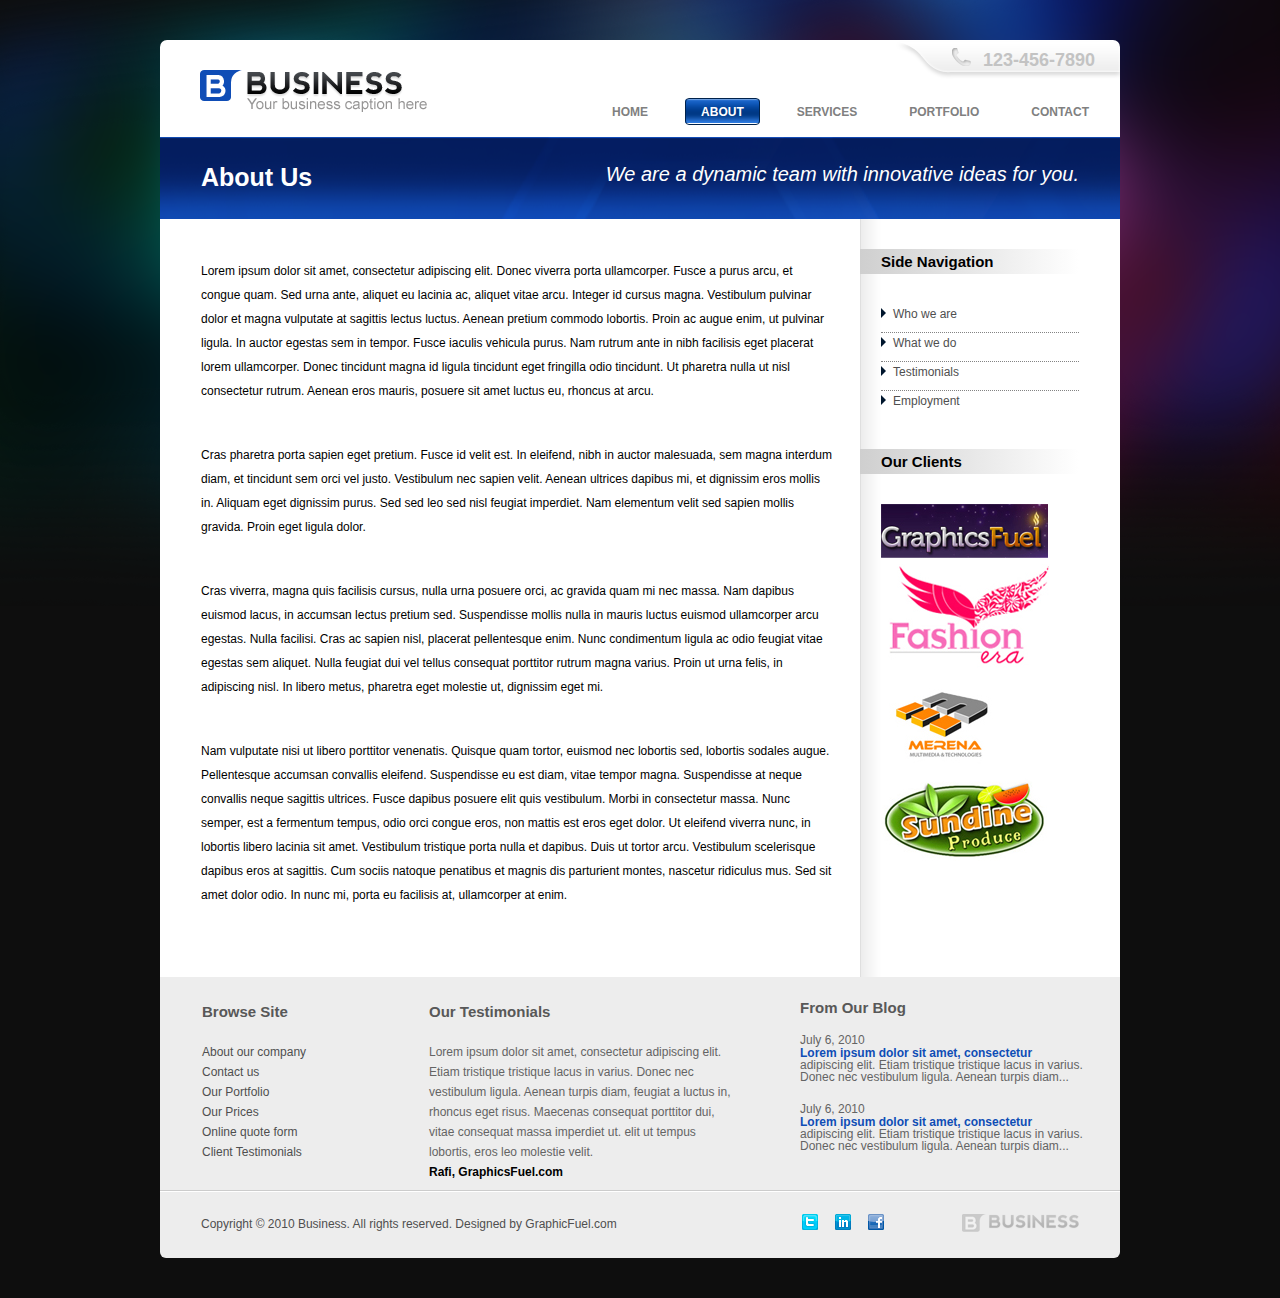
<file: training/2/about.html>
<!DOCTYPE html>
<html>
<head>
   <meta charset="utf-8">
    <title>UBOUT</title>
    <link rel="stylesheet" href="style.css">
    <script type="text/javascript" src="http://ajax.googleapis.com/ajax/libs/jquery/1.9.0/jquery.min.js"></script>
    <script src="js/jquery.flexslider-min.js"></script>
    <script src="js/slider.js"></script>
</head>
<body>
 	<div class="wrapper">
 		<header>
 			<h1><a href="index.html"><img src="img/logo.png" alt="logo"></a></h1>
 			<span class="tel">123-456-7890</span>
 			<nav>
 				<ul>
 					<li><a href="contact.html" title="contact">contact</a></li>
 					<li><a href="portfolio.html" title="portfolio">portfolio</a></li>
 					<li><a href="services.html" title="services">services</a></li>
 					<li class="current"><a href="about.html" title="about">about</a></li>
 					<li><a href="index.html" title="home">home</a></li>
 				</ul>
 			</nav>
 		</header>
		<div class="page-block">
		<p>We are a dynamic team with innovative ideas for you.</p>
		<h1>About Us</h1>
		</div>
		<div class="main-block">
			<main>
				<p>Lorem ipsum dolor sit amet, consectetur adipiscing elit. Donec viverra porta ullamcorper. Fusce a purus arcu, et congue quam. Sed urna ante, aliquet eu lacinia ac, aliquet vitae arcu. Integer id cursus magna. Vestibulum pulvinar dolor et magna vulputate at sagittis lectus luctus. Aenean pretium commodo lobortis. Proin ac augue enim, ut pulvinar ligula. In auctor egestas sem in tempor. Fusce iaculis vehicula purus. Nam rutrum ante in nibh facilisis eget placerat lorem ullamcorper. Donec tincidunt magna id ligula tincidunt eget fringilla odio tincidunt. Ut pharetra nulla ut nisl consectetur rutrum. Aenean eros mauris, posuere sit amet luctus eu, rhoncus at arcu.</p>
				<p>Cras pharetra porta sapien eget pretium. Fusce id velit est. In eleifend, nibh in auctor malesuada, sem magna interdum diam, et tincidunt sem orci vel justo. Vestibulum nec sapien velit. Aenean ultrices dapibus mi, et dignissim eros mollis in. Aliquam eget dignissim purus. Sed sed leo sed nisl feugiat imperdiet. Nam elementum velit sed sapien mollis gravida. Proin eget ligula dolor. </p>
				<p>Cras viverra, magna quis facilisis cursus, nulla urna posuere orci, ac gravida quam mi nec massa. Nam dapibus euismod lacus, in accumsan lectus pretium sed. Suspendisse mollis nulla in mauris luctus euismod ullamcorper arcu egestas. Nulla facilisi. Cras ac sapien nisl, placerat pellentesque enim. Nunc condimentum ligula ac odio feugiat vitae egestas sem aliquet. Nulla feugiat dui vel tellus consequat porttitor rutrum magna varius. Proin ut urna felis, in adipiscing nisl. In libero metus, pharetra eget molestie ut, dignissim eget mi.</p>
				<p>Nam vulputate nisi ut libero porttitor venenatis. Quisque quam tortor, euismod nec lobortis sed, lobortis sodales augue. Pellentesque accumsan convallis eleifend. Suspendisse eu est diam, vitae tempor magna. Suspendisse at neque convallis neque sagittis ultrices. Fusce dapibus posuere elit quis vestibulum. Morbi in consectetur massa. Nunc semper, est a fermentum tempus, odio orci congue eros, non mattis est eros eget dolor. Ut eleifend viverra nunc, in lobortis libero lacinia sit amet. Vestibulum tristique porta nulla et dapibus. Duis ut tortor arcu. Vestibulum scelerisque dapibus eros at sagittis. Cum sociis natoque penatibus et magnis dis parturient montes, nascetur ridiculus mus. Sed sit amet dolor odio. In nunc mi, porta eu facilisis at, ullamcorper at enim. </p>
			</main>
			<div class="side-bar">
				<div class="sb-block">
					<h3 class="title">Side Navigation</h3>
					<ul class="desing">
						<li><a href="#" title="link">Who we are</a></li>
						<li><a href="#" title="link">What we do</a></li>
						<li><a href="#" title="link">Testimonials</a></li>
						<li><a href="#" title="link">Employment</a></li>
					</ul>
				</div>
				<div class="sb-block">
					<h3 class="title">Our Clients</h3>
					<ul>
						<li><a href="#"><img src="img/1.jpg" alt="image"></a></li>
						<li><a href="#"><img src="img/2.jpg" alt="image"></a></li>
						<li><a href="#"><img src="img/3.jpg" alt="image"></a></li>
						<li><a href="#"><img src="img/4.jpg" alt="image"></a></li>
					</ul>
				</div>
			</div>
		</div>
 		<footer>
 			<ul class="top-footer">
 				<li class="Browse-Site">
 					<h3>Browse Site</h3>
 					<ul>
 						<li><a href="#">About our company</a></li>
 						<li><a href="#">Contact us</a></li>
 						<li><a href="#">Our Portfolio</a></li>
 						<li><a href="#">Our Prices</a></li>
 						<li><a href="#">Online quote form</a></li>
 						<li><a href="#">Client Testimonials</a></li>
 					</ul>
 				</li>
 				<li class="Our-Testimonials">
 					<h3>Our Testimonials</h3>
 					<p>Lorem ipsum dolor sit amet, consectetur adipiscing elit. Etiam tristique tristique lacus in varius. Donec nec vestibulum ligula. Aenean turpis diam, feugiat a luctus in, rhoncus eget risus. Maecenas consequat porttitor dui, vitae consequat massa imperdiet ut. elit ut tempus lobortis, eros leo molestie velit.</p><span class="bold"> Rafi, GraphicsFuel.com </span>
 				</li>
 				<li class="Our-Blog">
 					<h3>From Our Blog</h3>
 					<p class="date">July 6, 2010</p>
 					<p><span class="Blue">Lorem ipsum dolor sit amet, consectetur<br></span>
					adipiscing elit. Etiam tristique tristique lacus in varius. Donec nec vestibulum ligula. Aenean turpis diam...</p>
					<p class="date">July 6, 2010</p>
					<p><span class="Blue">Lorem ipsum dolor sit amet, consectetur<br></span>
					adipiscing elit. Etiam tristique tristique lacus in varius. Donec nec vestibulum ligula. Aenean turpis diam...</p>
 				</li>
 			</ul>
 			<div class="bootom-footer">
 				<a href="#" class="logo"><img src="img/logo-mini.png" alt="logo"></a>
 				<ul class="social">
 					<li><a href="#" class="t"></a></li>
 					<li><a href="#" class="in"></a></li>
 					<li><a href="#" class="f"></a></li>
 				</ul>
 				<p>Copyright © 2010 Business. All rights reserved. Designed by GraphicFuel.com</p>
 			</div>
 		</footer>
 	</div>
</body>
</html>
</file>
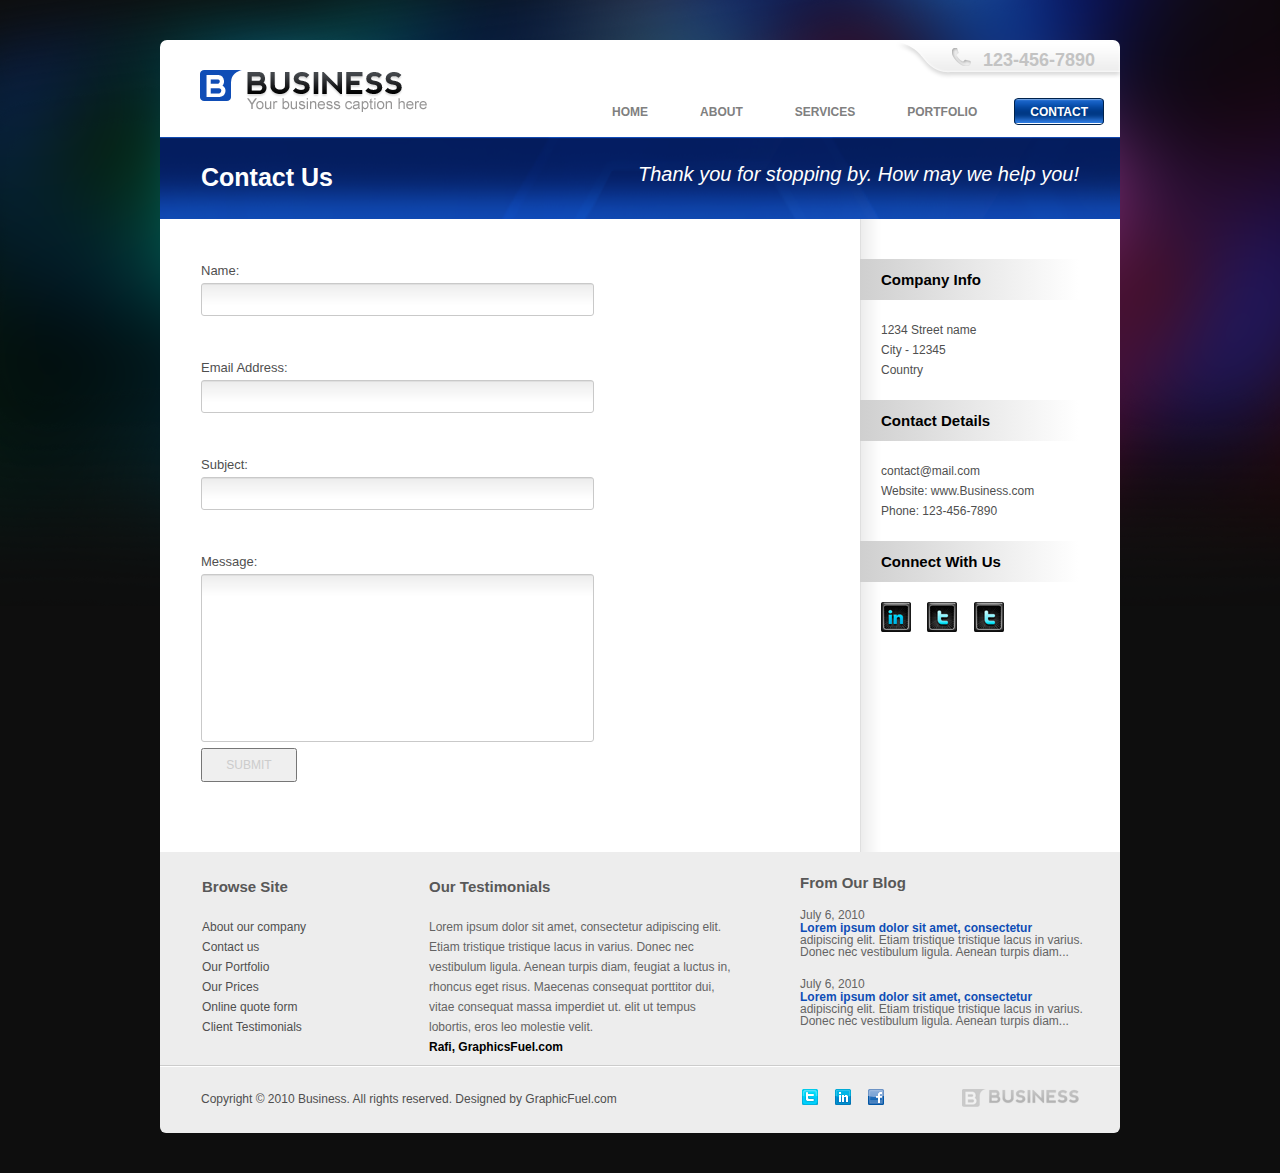
<file: training/2/contact.html>
<!DOCTYPE html>
<html>
<head>
   <meta charset="utf-8">
    <title>contact</title>
    <link rel="stylesheet" href="style.css">
    <script type="text/javascript" src="http://ajax.googleapis.com/ajax/libs/jquery/1.9.0/jquery.min.js"></script>
    <script src="js/jquery.flexslider-min.js"></script>
    <script src="js/slider.js"></script>
</head>
<body>
 	<div class="wrapper">
 		<header>
 			<h1><a href="index.html"><img src="img/logo.png" alt="logo"></a></h1>
 			<span class="tel">123-456-7890</span>
 			<nav>
 				<ul>
 					<li class="current"><a href="contact.html" title="contact">contact</a></li>
 					<li><a href="portfolio.html" title="portfolio">portfolio</a></li>
 					<li><a href="services.html" title="services">services</a></li>
 					<li><a href="about.html" title="about">about</a></li>
 					<li><a href="index.html" title="home">home</a></li>
 				</ul>
 			</nav>
 		</header>
		<div class="page-block">
		<p>Thank you for stopping by. How may we help you!</p>
		<h1>Contact Us</h1>
		</div>
		<div class="main-block">
			<main>
			<form action="/">
				<p><label for="name">Name:</label></p>
				<input type="text" id="name"></input>
				<p><label for="Email Address">Email Address:</label></p>
				<input type="text" id="Email Address"></input>
				<p><label for="Subject">Subject:</label></p>
				<input type="text" id="Subject"></input>
				<p><label for="Message">Message:</label></p>
				<textarea name="Message" id="Message" cols="30" rows="10"></textarea>
				<input type="submit" value="SUBMIT">
				</form>
			</main>
			<div class="side-bar">
				<div class="sb-block cont-block">
					<h3 class="title">Company Info</h3>
					<ul>
						<li>1234 Street name</li>
						<li>City - 12345</li>
						<li>Country</li>
					</ul>
				</div>
				<div class="sb-block cont-block">
					<h3 class="title">Contact Details</h3>
					<ul>
						<li><a href="mailto:contact@mail.com">contact@mail.com</a></li>
						<li>Website: <a href="www.Business.com">www.Business.com</a></li>
						<li>Phone: 123-456-7890</li>
					</ul>
				</div>
				<div class="sb-block cont-block">
					<h3 class="title">Connect With Us</h3>
					<ul class="soc-contact">
						<li><a href="#" class="in"></a></li>
						<li><a href="#" class="t"></a></li>
						<li><a href="#" class="f"></a></li>
					</ul>
				</div>
			</div>
		</div>
 		<footer>
 			<ul class="top-footer">
 				<li class="Browse-Site">
 					<h3>Browse Site</h3>
 					<ul>
 						<li><a href="#">About our company</a></li>
 						<li><a href="#">Contact us</a></li>
 						<li><a href="#">Our Portfolio</a></li>
 						<li><a href="#">Our Prices</a></li>
 						<li><a href="#">Online quote form</a></li>
 						<li><a href="#">Client Testimonials</a></li>
 					</ul>
 				</li>
 				<li class="Our-Testimonials">
 					<h3>Our Testimonials</h3>
 					<p>Lorem ipsum dolor sit amet, consectetur adipiscing elit. Etiam tristique tristique lacus in varius. Donec nec vestibulum ligula. Aenean turpis diam, feugiat a luctus in, rhoncus eget risus. Maecenas consequat porttitor dui, vitae consequat massa imperdiet ut. elit ut tempus lobortis, eros leo molestie velit.</p><span class="bold"> Rafi, GraphicsFuel.com </span>
 				</li>
 				<li class="Our-Blog">
 					<h3>From Our Blog</h3>
 					<p class="date">July 6, 2010</p>
 					<p><span class="Blue">Lorem ipsum dolor sit amet, consectetur<br></span>
					adipiscing elit. Etiam tristique tristique lacus in varius. Donec nec vestibulum ligula. Aenean turpis diam...</p>
					<p class="date">July 6, 2010</p>
					<p><span class="Blue">Lorem ipsum dolor sit amet, consectetur<br></span>
					adipiscing elit. Etiam tristique tristique lacus in varius. Donec nec vestibulum ligula. Aenean turpis diam...</p>
 				</li>
 			</ul>
 			<div class="bootom-footer">
 				<a href="#" class="logo"><img src="img/logo-mini.png" alt="logo"></a>
 				<ul class="social">
 					<li><a href="#" class="t"></a></li>
 					<li><a href="#" class="in"></a></li>
 					<li><a href="#" class="f"></a></li>
 				</ul>
 				<p>Copyright © 2010 Business. All rights reserved. Designed by GraphicFuel.com</p>
 			</div>
 		</footer>
 	</div>
</body>
</html>
</file>
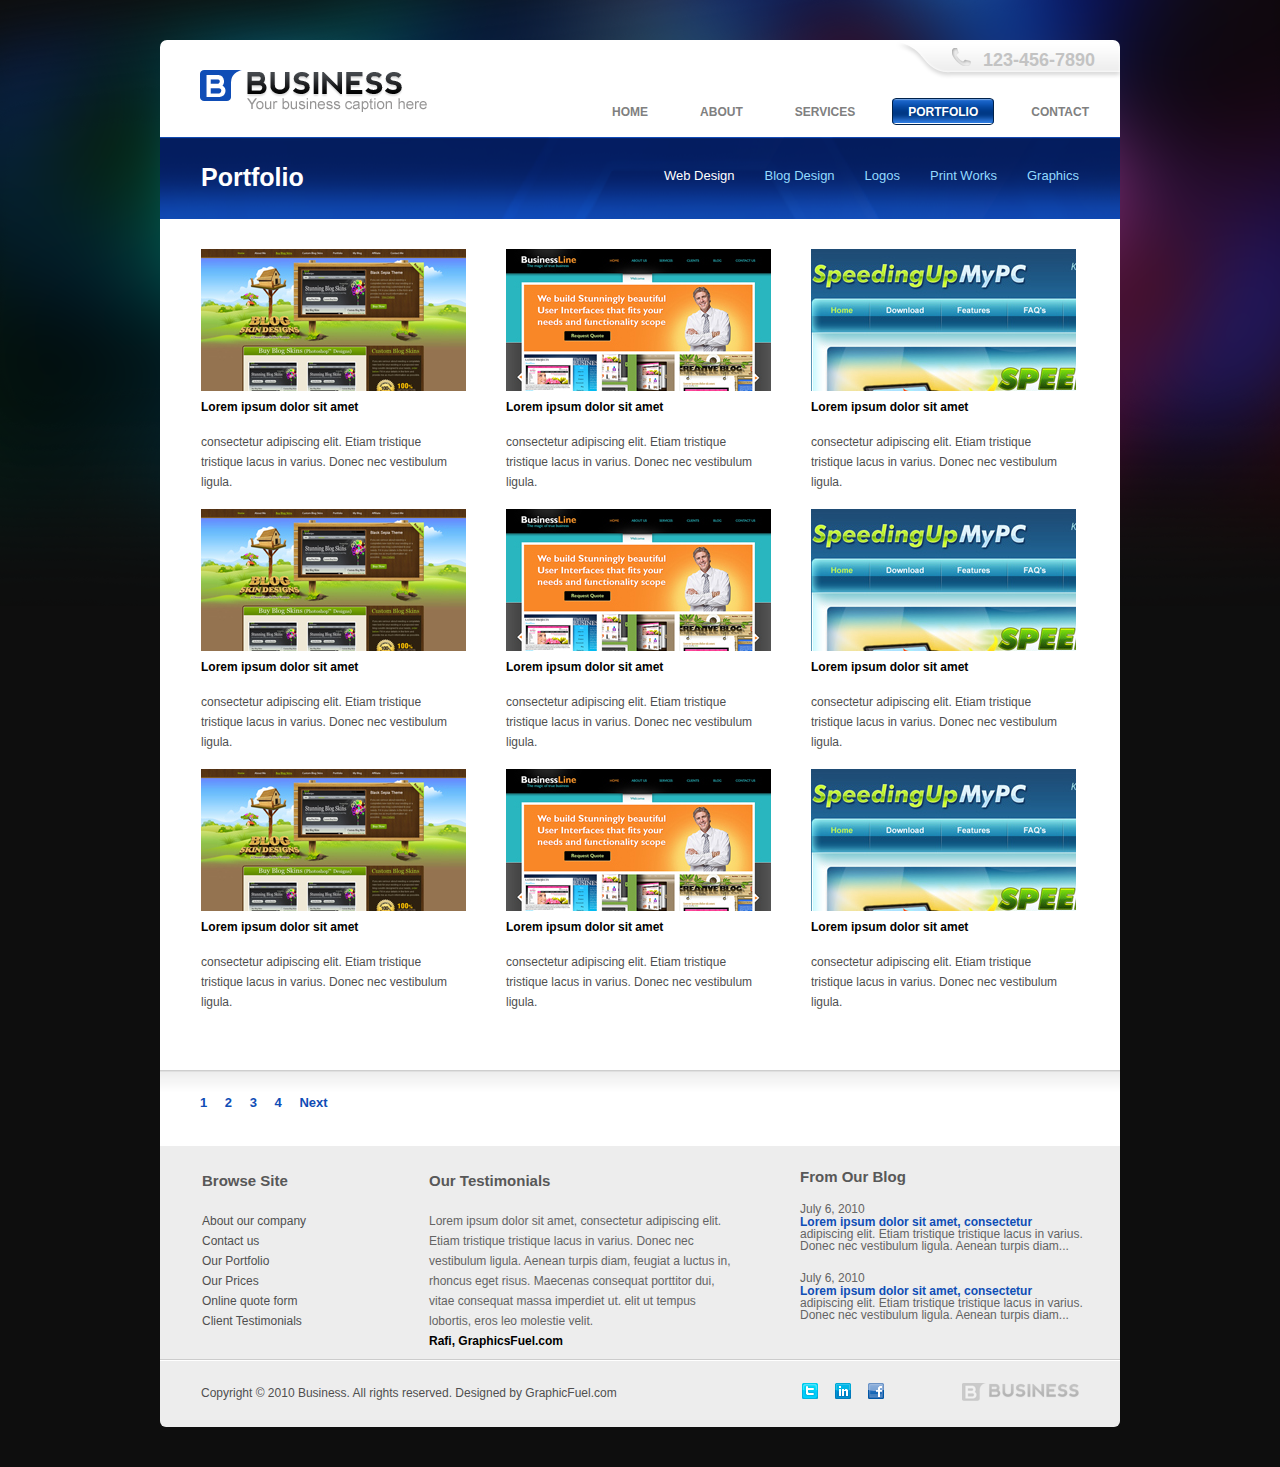
<file: training/2/portfolio.html>
<!DOCTYPE html>
<html>
<head>
   <meta charset="utf-8">
    <title>portfolio</title>
    <link rel="stylesheet" href="style.css">
    <script type="text/javascript" src="http://ajax.googleapis.com/ajax/libs/jquery/1.9.0/jquery.min.js"></script>
    <script src="js/jquery.flexslider-min.js"></script>
    <script src="js/slider.js"></script>
</head>
<body>
 	<div class="wrapper portfolio">
 		<header>
 			<h1><a href="index.html"><img src="img/logo.png" alt="logo"></a></h1>
 			<span class="tel">123-456-7890</span>
 			<nav>
 				<ul>
 					<li><a href="contact.html" title="contact">contact</a></li>
 					<li class="current"><a href="portfolio.html" title="portfolio">portfolio</a></li>
 					<li><a href="services.html" title="services">services</a></li>
 					<li><a href="about.html" title="about">about</a></li>
 					<li><a href="index.html" title="home">home</a></li>
 				</ul>
 			</nav>
 		</header>
		<div class="page-block">
		<ul>
			<li><a class="current" href="#">Web Design</a></li>
			<li><a href="#">Blog Design</a></li>
			<li><a href="#">Logos</a></li>
			<li><a href="#">Print Works</a></li>
			<li><a href="#">Graphics</a></li>
		</ul>
		<h1>Portfolio</h1>
		</div>
		 <ul class="middle-block">
 			<li>
 				<img src="img/who-we-are.png" alt="img">
 				<h4>Lorem ipsum dolor sit amet</h4>
 				<p>consectetur adipiscing elit. Etiam tristique tristique lacus in varius. Donec nec vestibulum ligula. </p>
 			</li>
 			<li>
 				<img src="img/who-we-do.png" alt="img">
 				<h4>Lorem ipsum dolor sit amet</h4>
 				<p>consectetur adipiscing elit. Etiam tristique tristique lacus in varius. Donec nec vestibulum ligula. </p>
 			</li>
 			<li>
 				<img src="img/why-fire-us.png" alt="img">
 				<h4>Lorem ipsum dolor sit amet</h4>
 				<p>consectetur adipiscing elit. Etiam tristique tristique lacus in varius. Donec nec vestibulum ligula. </p>
 			</li>
 			<li>
 				<img src="img/who-we-are.png" alt="img">
 				<h4>Lorem ipsum dolor sit amet</h4>
 				<p>consectetur adipiscing elit. Etiam tristique tristique lacus in varius. Donec nec vestibulum ligula. </p>
 			</li>
 			<li>
 				<img src="img/who-we-do.png" alt="img">
 				<h4>Lorem ipsum dolor sit amet</h4>
 				<p>consectetur adipiscing elit. Etiam tristique tristique lacus in varius. Donec nec vestibulum ligula. </p>
 			</li>
 			<li>
 				<img src="img/why-fire-us.png" alt="img">
 				<h4>Lorem ipsum dolor sit amet</h4>
 				<p>consectetur adipiscing elit. Etiam tristique tristique lacus in varius. Donec nec vestibulum ligula. </p>
 			</li>
 			<li>
 				<img src="img/who-we-are.png" alt="img">
 				<h4>Lorem ipsum dolor sit amet</h4>
 				<p>consectetur adipiscing elit. Etiam tristique tristique lacus in varius. Donec nec vestibulum ligula. </p>
 			</li>
 			<li>
 				<img src="img/who-we-do.png" alt="img">
 				<h4>Lorem ipsum dolor sit amet</h4>
 				<p>consectetur adipiscing elit. Etiam tristique tristique lacus in varius. Donec nec vestibulum ligula. </p>
 			</li>
 			<li>
 				<img src="img/why-fire-us.png" alt="img">
 				<h4>Lorem ipsum dolor sit amet</h4>
 				<p>consectetur adipiscing elit. Etiam tristique tristique lacus in varius. Donec nec vestibulum ligula. </p>
 			</li>
 		</ul>		
 		<ul class="pagination top-gradient">
 			<li><a href="#">1</a></li>
 			<li><a href="#">2</a></li>
 			<li><a href="#">3</a></li>
 			<li><a href="#">4</a></li>
 			<li><a href="#">Next</a></li>
 		</ul>
 		<footer>
 			<ul class="top-footer">
 				<li class="Browse-Site">
 					<h3>Browse Site</h3>
 					<ul>
 						<li><a href="#">About our company</a></li>
 						<li><a href="#">Contact us</a></li>
 						<li><a href="#">Our Portfolio</a></li>
 						<li><a href="#">Our Prices</a></li>
 						<li><a href="#">Online quote form</a></li>
 						<li><a href="#">Client Testimonials</a></li>
 					</ul>
 				</li>
 				<li class="Our-Testimonials">
 					<h3>Our Testimonials</h3>
 					<p>Lorem ipsum dolor sit amet, consectetur adipiscing elit. Etiam tristique tristique lacus in varius. Donec nec vestibulum ligula. Aenean turpis diam, feugiat a luctus in, rhoncus eget risus. Maecenas consequat porttitor dui, vitae consequat massa imperdiet ut. elit ut tempus lobortis, eros leo molestie velit.</p><span class="bold"> Rafi, GraphicsFuel.com </span>
 				</li>
 				<li class="Our-Blog">
 					<h3>From Our Blog</h3>
 					<p class="date">July 6, 2010</p>
 					<p><span class="Blue">Lorem ipsum dolor sit amet, consectetur<br></span>
					adipiscing elit. Etiam tristique tristique lacus in varius. Donec nec vestibulum ligula. Aenean turpis diam...</p>
					<p class="date">July 6, 2010</p>
					<p><span class="Blue">Lorem ipsum dolor sit amet, consectetur<br></span>
					adipiscing elit. Etiam tristique tristique lacus in varius. Donec nec vestibulum ligula. Aenean turpis diam...</p>
 				</li>
 			</ul>
 			<div class="bootom-footer">
 				<a href="#" class="logo"><img src="img/logo-mini.png" alt="logo"></a>
 				<ul class="social">
 					<li><a href="#" class="t"></a></li>
 					<li><a href="#" class="in"></a></li>
 					<li><a href="#" class="f"></a></li>
 				</ul>
 				<p>Copyright © 2010 Business. All rights reserved. Designed by GraphicFuel.com</p>
 			</div>
 		</footer>
 	</div>
</body>
</html>
</file>
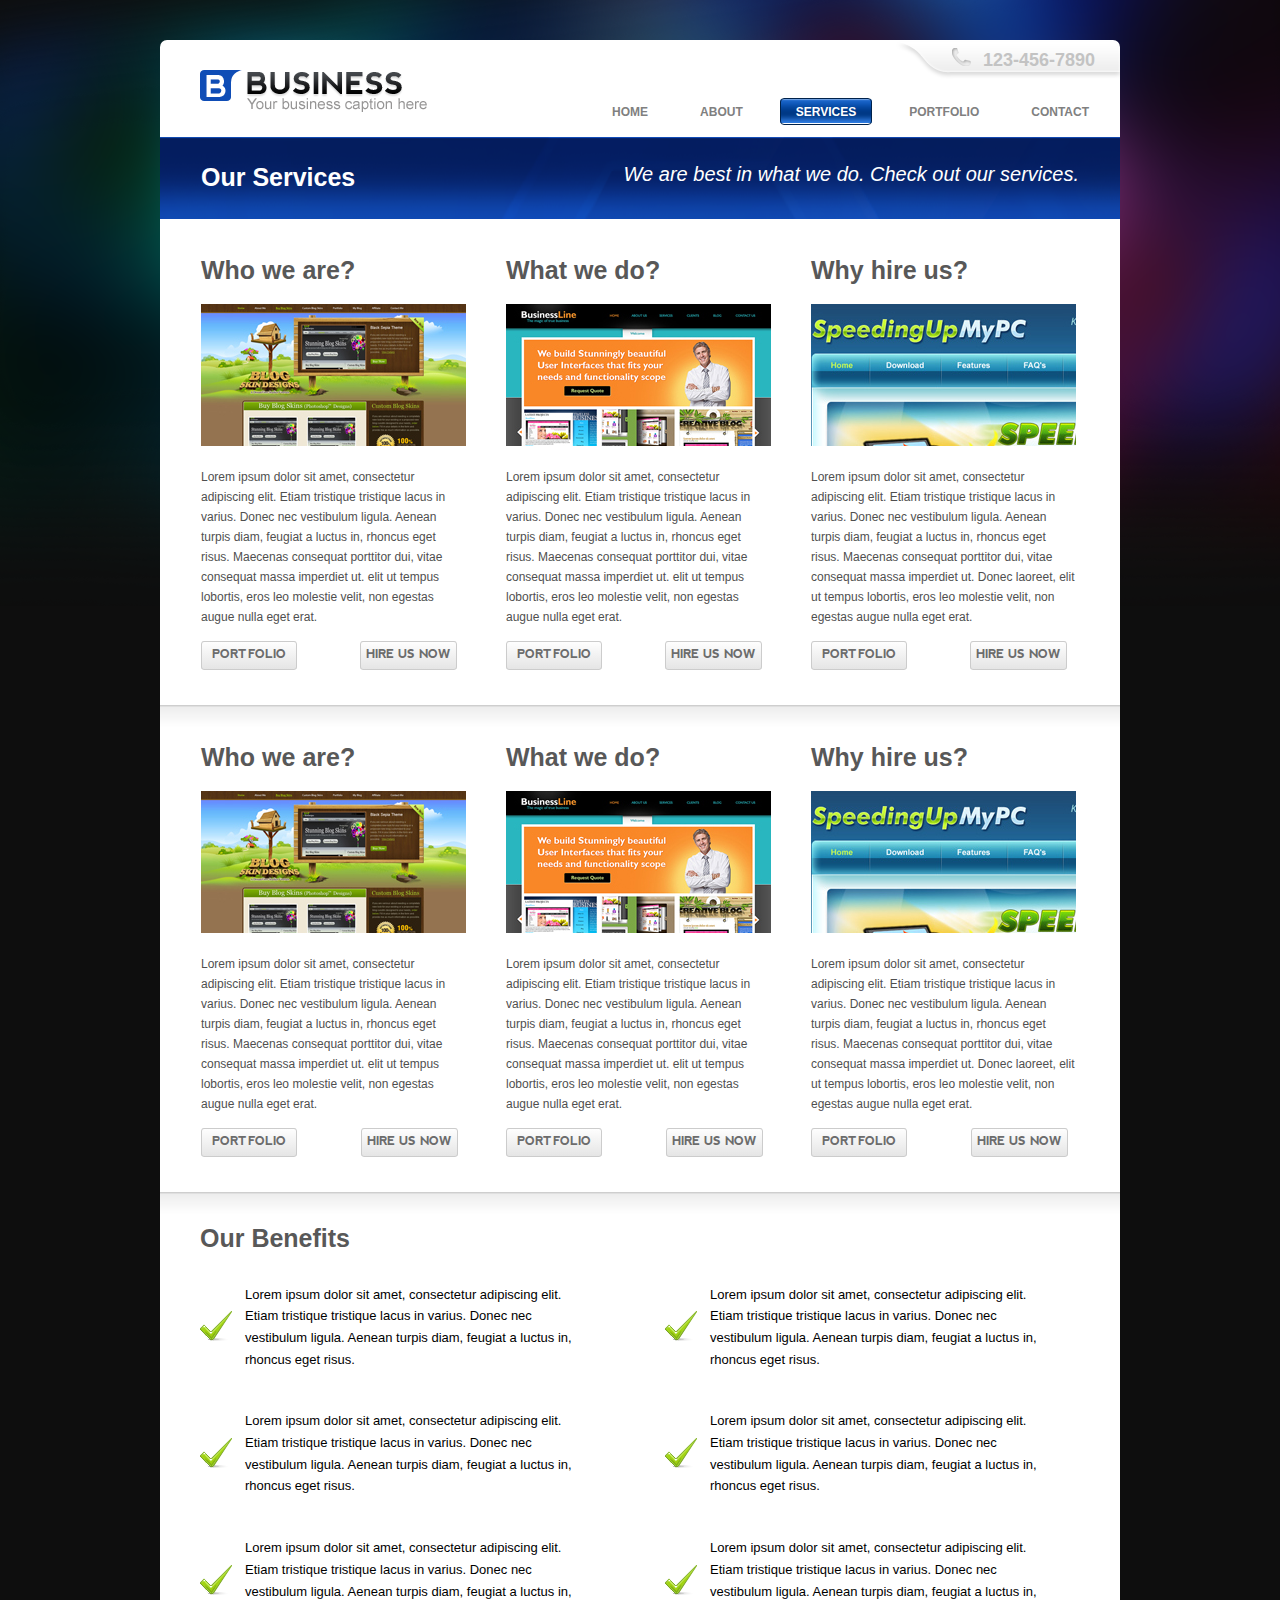
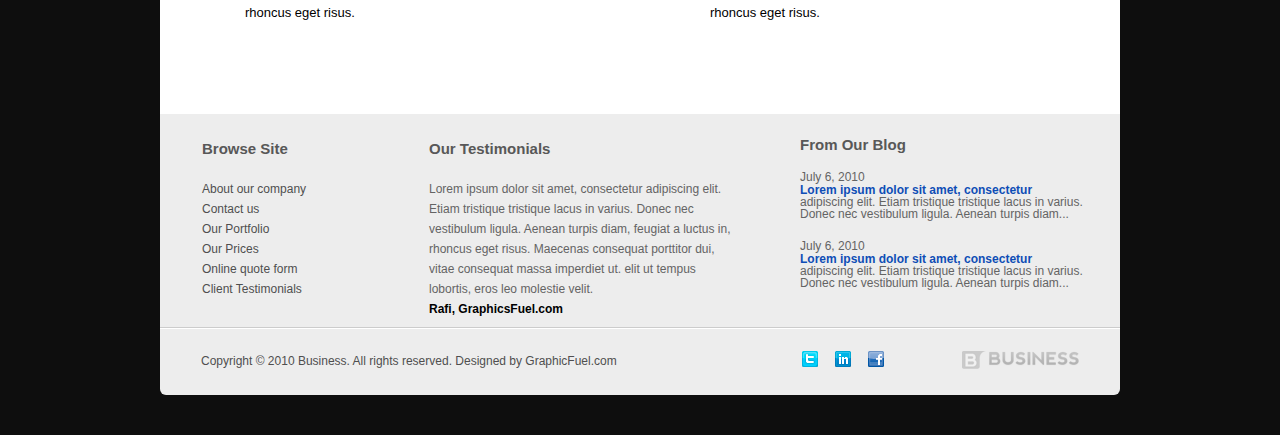
<file: training/2/services.html>
<!DOCTYPE html>
<html>
<head>
   <meta charset="utf-8">
    <title>services</title>
    <link rel="stylesheet" href="style.css">
    <script type="text/javascript" src="http://ajax.googleapis.com/ajax/libs/jquery/1.9.0/jquery.min.js"></script>
    <script src="js/jquery.flexslider-min.js"></script>
    <script src="js/slider.js"></script>
</head>
<body>
 	<div class="wrapper">
 		<header>
 			<h1><a href="index.html"><img src="img/logo.png" alt="logo"></a></h1>
 			<span class="tel">123-456-7890</span>
 			<nav>
 				<ul>
 					<li><a href="contact.html" title="contact">contact</a></li>
 					<li><a href="portfolio.html" title="portfolio">portfolio</a></li>
 					<li class="current"><a href="services.html" title="services">services</a></li>
 					<li><a href="about.html" title="about">about</a></li>
 					<li><a href="index.html" title="home">home</a></li>
 				</ul>
 			</nav>
 		</header>
		<div class="page-block">
		<p>We are best in what we do. Check out our services.</p>
		<h1>Our Services</h1>
		</div>
 		<ul class="middle-block">
 			<li>
 				<h2>Who we are?</h2>
 				<img src="img/who-we-are.png" alt="img">
 				<p>Lorem ipsum dolor sit amet, consectetur adipiscing elit. Etiam tristique tristique lacus in varius. Donec nec vestibulum ligula. Aenean turpis diam, feugiat a luctus in, rhoncus eget risus. Maecenas consequat porttitor dui, vitae consequat massa imperdiet ut. elit ut tempus lobortis, eros leo molestie velit, non egestas augue nulla eget erat.</p>
 				<a href="index.html" class="read-more">Portfolio</a>
 				<a href="index.html" class="read-more flright">hire us now</a>
 			</li>
 			<li>
 				<h2>What we do?</h2>
 				<img src="img/who-we-do.png" alt="img">
 				<p>Lorem ipsum dolor sit amet, consectetur adipiscing elit. Etiam tristique tristique lacus in varius. Donec nec vestibulum ligula. Aenean turpis diam, feugiat a luctus in, rhoncus eget risus. Maecenas consequat porttitor dui, vitae consequat massa imperdiet ut. elit ut tempus lobortis, eros leo molestie velit, non egestas augue nulla eget erat.</p>
 				<a href="index.html" class="read-more">Portfolio</a>
 				<a href="index.html" class="read-more flright">hire us now</a>
 			</li>
 			<li>
 				<h2>Why hire us?</h2>
 				<img src="img/why-fire-us.png" alt="img">
 				<p>Lorem ipsum dolor sit amet, consectetur adipiscing elit. Etiam tristique tristique lacus in varius. Donec nec vestibulum ligula. Aenean turpis diam, feugiat a luctus in, rhoncus eget risus. Maecenas consequat porttitor dui, vitae consequat massa imperdiet ut. Donec laoreet, elit ut tempus lobortis, eros leo molestie velit, non egestas augue nulla eget erat.</p>
 				<a href="index.html" class="read-more">Portfolio</a>
 				<a href="index.html" class="read-more flright">hire us now</a>
 			</li>
 		</ul>
 		<ul class="middle-block top-gradient">
 			<li>
 				<h2>Who we are?</h2>
 				<img src="img/who-we-are.png" alt="img">
 				<p>Lorem ipsum dolor sit amet, consectetur adipiscing elit. Etiam tristique tristique lacus in varius. Donec nec vestibulum ligula. Aenean turpis diam, feugiat a luctus in, rhoncus eget risus. Maecenas consequat porttitor dui, vitae consequat massa imperdiet ut. elit ut tempus lobortis, eros leo molestie velit, non egestas augue nulla eget erat.</p>
 				<a href="index.html" class="read-more">Portfolio</a>
 				<a href="index.html" class="read-more flright">hire us now</a>
 			</li>
 			<li>
 				<h2>What we do?</h2>
 				<img src="img/who-we-do.png" alt="img">
 				<p>Lorem ipsum dolor sit amet, consectetur adipiscing elit. Etiam tristique tristique lacus in varius. Donec nec vestibulum ligula. Aenean turpis diam, feugiat a luctus in, rhoncus eget risus. Maecenas consequat porttitor dui, vitae consequat massa imperdiet ut. elit ut tempus lobortis, eros leo molestie velit, non egestas augue nulla eget erat.</p>
 				<a href="index.html" class="read-more">Portfolio</a>
 				<a href="index.html" class="read-more flright">hire us now</a>
 			</li>
 			<li>
 				<h2>Why hire us?</h2>
 				<img src="img/why-fire-us.png" alt="img">
 				<p>Lorem ipsum dolor sit amet, consectetur adipiscing elit. Etiam tristique tristique lacus in varius. Donec nec vestibulum ligula. Aenean turpis diam, feugiat a luctus in, rhoncus eget risus. Maecenas consequat porttitor dui, vitae consequat massa imperdiet ut. Donec laoreet, elit ut tempus lobortis, eros leo molestie velit, non egestas augue nulla eget erat.</p>
 				<a href="index.html" class="read-more">Portfolio</a>
 				<a href="index.html" class="read-more flright">hire us now</a>
 			</li>
 		</ul>
 		<div class="benefits top-gradient">
 				<h2 class="title">Our Benefits</h2>
 					<ul>
 						<li>
 							<p>Lorem ipsum dolor sit amet, consectetur adipiscing elit. Etiam tristique tristique lacus in varius. Donec nec vestibulum ligula. Aenean turpis diam, feugiat a luctus in, rhoncus eget risus.</p>
 						</li>
 						<li>
 							<p>Lorem ipsum dolor sit amet, consectetur adipiscing elit. Etiam tristique tristique lacus in varius. Donec nec vestibulum ligula. Aenean turpis diam, feugiat a luctus in, rhoncus eget risus.</p>
 						</li>
 						<li>
 							<p>Lorem ipsum dolor sit amet, consectetur adipiscing elit. Etiam tristique tristique lacus in varius. Donec nec vestibulum ligula. Aenean turpis diam, feugiat a luctus in, rhoncus eget risus.</p>
 						</li>
 						<li>
 							<p>Lorem ipsum dolor sit amet, consectetur adipiscing elit. Etiam tristique tristique lacus in varius. Donec nec vestibulum ligula. Aenean turpis diam, feugiat a luctus in, rhoncus eget risus.</p>
 						</li>
 						<li>
 							<p>Lorem ipsum dolor sit amet, consectetur adipiscing elit. Etiam tristique tristique lacus in varius. Donec nec vestibulum ligula. Aenean turpis diam, feugiat a luctus in, rhoncus eget risus.</p>
 						</li>
 						<li>
 							<p>Lorem ipsum dolor sit amet, consectetur adipiscing elit. Etiam tristique tristique lacus in varius. Donec nec vestibulum ligula. Aenean turpis diam, feugiat a luctus in, rhoncus eget risus.</p>
 						</li>
 					</ul>
 		</div>						
 		<footer>
 			<ul class="top-footer">
 				<li class="Browse-Site">
 					<h3>Browse Site</h3>
 					<ul>
 						<li><a href="#">About our company</a></li>
 						<li><a href="#">Contact us</a></li>
 						<li><a href="#">Our Portfolio</a></li>
 						<li><a href="#">Our Prices</a></li>
 						<li><a href="#">Online quote form</a></li>
 						<li><a href="#">Client Testimonials</a></li>
 					</ul>
 				</li>
 				<li class="Our-Testimonials">
 					<h3>Our Testimonials</h3>
 					<p>Lorem ipsum dolor sit amet, consectetur adipiscing elit. Etiam tristique tristique lacus in varius. Donec nec vestibulum ligula. Aenean turpis diam, feugiat a luctus in, rhoncus eget risus. Maecenas consequat porttitor dui, vitae consequat massa imperdiet ut. elit ut tempus lobortis, eros leo molestie velit.</p><span class="bold"> Rafi, GraphicsFuel.com </span>
 				</li>
 				<li class="Our-Blog">
 					<h3>From Our Blog</h3>
 					<p class="date">July 6, 2010</p>
 					<p><span class="Blue">Lorem ipsum dolor sit amet, consectetur<br></span>
					adipiscing elit. Etiam tristique tristique lacus in varius. Donec nec vestibulum ligula. Aenean turpis diam...</p>
					<p class="date">July 6, 2010</p>
					<p><span class="Blue">Lorem ipsum dolor sit amet, consectetur<br></span>
					adipiscing elit. Etiam tristique tristique lacus in varius. Donec nec vestibulum ligula. Aenean turpis diam...</p>
 				</li>
 			</ul>
 			<div class="bootom-footer">
 				<a href="#" class="logo"><img src="img/logo-mini.png" alt="logo"></a>
 				<ul class="social">
 					<li><a href="#" class="t"></a></li>
 					<li><a href="#" class="in"></a></li>
 					<li><a href="#" class="f"></a></li>
 				</ul>
 				<p>Copyright © 2010 Business. All rights reserved. Designed by GraphicFuel.com</p>
 			</div>
 		</footer>
 	</div>
</body>
</html>
</file>
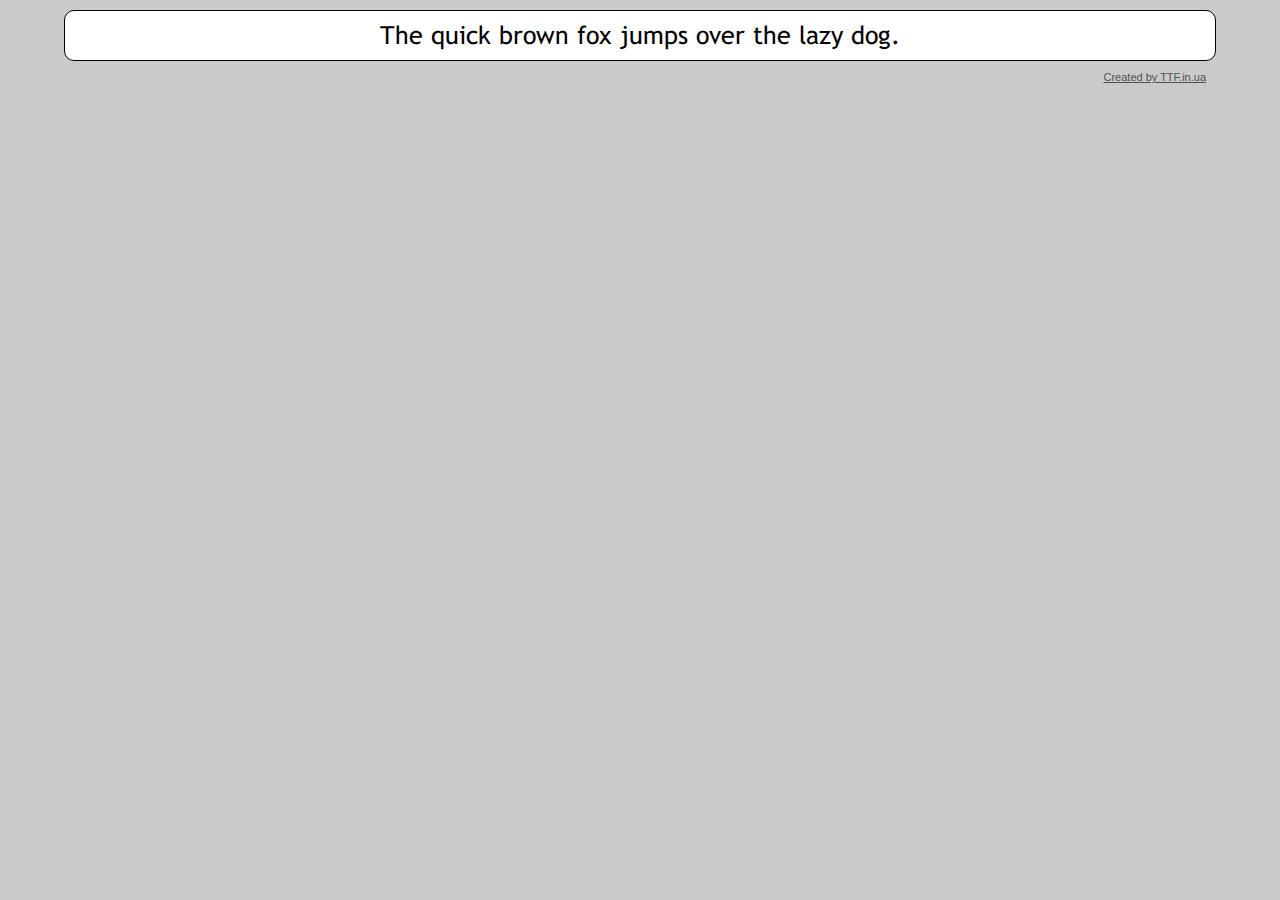
<file: training/2/fonts/Demo.html>
<!-- Created by TTF.in.ua -->
<!DOCTYPE html PUBLIC "-//W3C//DTD XHTML 1.0 Transitional//EN" "http://www.w3.org/TR/xhtml1/DTD/xhtml1-transitional.dtd">
<html xmlns="http://www.w3.org/1999/xhtml">
<head>
    <meta http-equiv="Content-Type" content="text/html; charset=utf-8" />
    <title>TTF.in.ua</title>
    <link rel="stylesheet" href="Trebuchet-MS-Regular_.css" type="text/css" charset="utf-8" />
    <style type="text/css">
    html, body{
        padding: 0px;
        margin: 0px;
    }
    body {
        background-color:#cacaca;
        font-family:sans-serif;
        color:#000;
    }
    
    #body{
        width:90%;
        margin:10px auto;
    }
    
    .created{
        font-size: 11px;
        text-align: right;
        padding:0 10px;
        margin-top: 10px;
    }
        .created a{
            color: #515151;
            text-decoration: underline;
        }
        .created a:hover{
            text-decoration: none;
        }
    
    .my_font
    {
        font-family:'Trebuchet-MS-Regular_',sans-serif;
        font-size: 24px;
        text-align:center;
        background-color:#fff;
        border:1px solid #000;
        border-radius: 10px;
        padding:10px;
    }
    </style>
</head>
<body>
    <div id="body">
        <div class="my_font" style="font-size:25px">
            The quick brown fox jumps over the lazy dog.
        </div>
        <div class="created"><a href="http://ttf.in.ua/" target="_blank">Created by TTF.in.ua</a></div>
    </div>
</body>
</html>
</file>
<file: first/css/style.css>
/*GENERAL BEGIN*/
*{
	margin:0;
	padding:0;
}
ul{
	list-style: none;
}
a{
	text-decoration: none;
}
body{ 
	font:14px Arial, OpenSans, Thoma, sans-serif ;
}
.wrapper{
	width:1024px;
	margin: auto;
}
header{
	background:url(../img/bgheader.png) repeat-x 0 0;
}
header .hdr-list li{
	float: left;
}
.hdr-list li:first-child{
	padding:50px 0 0 30px;
}
header a{
	color:#000;
	letter-spacing: -0.3px;
}
header .hdr-list a{
	font-size:30.57px;
	font-weight: bold;
}
.description{
	line-height: 21px;
	margin: 52px 0 0 13px;
	letter-spacing: -0.05px;
}
.hdr-list span{
	color: #aaaaaa;
}
.info-block{
	text-align: right;
	padding: 22px 29px 0 0;
}
.info-block .green{
	color:#1d8b15; 
	line-height: 17px;
}
.info-block .email{
	letter-spacing: 0.6px;
}
.info-block span{
	font-size: 18px;
	color: #000;
}
.info-block p:nth-child(2){
	color:#666666;
	font-size: 12px;
	margin-bottom: 12px;
}
.net-icons li{
	float: right;
	padding: 15px 0 24px 0;
	margin-left: 8px;
}
.net-icons li a{
	width: 25px;
	height: 24px;
	display: block;
	background: url(../img/sprite.png) no-repeat -76px 0;
}
.net-icons li .tw{
	background-position: -50px 0;
}
.net-icons li .fb{
	background-position: -25px 0;
}
.net-icons li .vk{
	background-position: 0 0;
}
/*GENERAL END*/

/*NAV BEGIN*/
nav{
	background: linear-gradient(to bottom,#444444,#333333);
}
nav>ul>li{
	float: left;
	border-right: 1px solid #333333;
	border-left: 1px solid #444444;
}
nav>ul>li>a{
	font-weight: bold;
	font-size: 14px;
	color: #ffffff;
	padding:11px 25px 12px 32px;
	display: block;
	letter-spacing:-0.1px;
}
nav>ul>li:first-child{
	border-left:none;
}
nav>ul>li>a:hover{
	color:#77e070;
	background:#333333;
}
nav li>ul{
	display: none;
	position: absolute;
	z-index: 1;
}
nav>ul>li:hover ul{
	border-top:1px solid #444444;
	display: block;
	background: #333333;
	border-bottom-left-radius: 2px;
}
li>ul>li{
	border-top: 1px solid #444444;
	width: 200px;
}
li>ul>li>a{
	font-size: 12px;
	color: #ffffff;
	display: block;
	padding: 8px 0 10px 31px ;
}
nav>ul>li:hover ul a:hover{
	background: #222222;
    
}
/*NAV END*/

/*MAIN BEGIN*/
 main{
	background: url(../img/background.png);
	border-bottom: 3px solid #dddddd;
}
.sidebar{
	float: left;
	width: 220px;
	margin:31px 0 0 29px;
}
.basket{
	border-radius: 3px;
	background:#fff;
	box-shadow:  0 0 6px #d3d0d4;
	margin-bottom: 20px;
}
.title{
	border-radius: 3px 3px 0 0;
	background: #41b039;
	padding:7px 0 8px 10px;
	color:#fff;
	font-weight: bold;
}
.title span{
	font-size: 16px;
	margin-left: 10px;
}
.basket p{
	line-height: 22px;
	color:#444;
	font-size: 14px;
	padding: 3px 0 6px 10px;
}
.Search{
	background:#fff;
	border-radius: 3px;
	box-shadow:  0 0 2px #cfd3d3;
	margin-bottom: 20px; 
}
.poick_os{
	margin:10px 0 2px 10px;
	float:left;   
	width:198px;  
	background:#fff;  
	border: 1px solid #cccccc; 
	border-radius: 3px;
}  
.poick_pole {  
	color:#444444;  
	width:130px;  
	border:none;  
	padding:5px 0 7px 10px;  
  }
.poick_knopka {  
	font-size: 11px;
	padding: 2px 8px 2px 10px;
	color:#444;   
	cursor:pointer;
	background: -webkit-linear-gradient(bottom, #f4f4f4, #dfdfdf);
	background: -o-linear-gradient(bottom, #f4f4f4, #dfdfdf);
	background: linear-gradient(to bottom, #f4f4f4, #dfdfdf);  
	border:1px solid #9E9E9E;      
	border-radius: 3px;      
  }  
.Search p{
 	font-size: 12px;
 	line-height: 15px;
 	margin:0 0 10px 10px;
 	color:#999999;
}
.sb-block{
	background:#fff;
	border-radius: 3px;
	box-shadow:  0 0 2px #cfd3d3;
}
.sb-block ul li{
	padding:6px 0 10px 10px;
	border-bottom:1px solid #cccccc;
}

.sb-block ul li:last-child{
	border-bottom: none;
}
.sb-block a{
	color:#0083df;
}
.sb-block ul li:hover{
	background:#f8f8f8;
}
.sb-block ul a:hover{
	color: #444444;
}
.right-col{
 	width: 725px;
 	margin:30px 32px 24px 0;
 	float: right;
 	color:#444444;
 	font-size: 14px;
 	line-height: 22px;
}
.right-col .text-rc{
	padding-left: 1px;
	letter-spacing: -0.12px;
}
.title-rc{
	font-weight: normal;
	font-size: 26px;
	margin-bottom:19px;
}
.title-rc-2{
	font-weight: normal;
 	font-size: 22px;
 	margin-top: 32px;
}
.right-col .text{
	color:#0083df;
	text-decoration: underline;
}
.product-list > li{
 	background: #fff;
 	display: inline-block;
 	margin: 20px 20px 0 0;
 	float: left;
 	position: relative;
 	border: 1px solid #dddddd;
}
.product-list>li:hover, .product-list>li.active{
    	border:1px solid #6b8492;
    	cursor: pointer;
    	box-shadow: 1px 1px 7px rgba(107, 132, 146, 0.5);
    	transition: box-shadow 0.5s;
}
.product-list>li:nth-child(3n){
    	margin-right: 0;
}
.name-product{
	padding-top: 4px;
	line-height: 20px;
    	text-align: center;
    	min-height: 40px;
    	color:#000;
    	font-weight: bold;
    	font-size: 14px;
}
.product-list >li>img{
    	margin:5px 33px 0 35px ;
    	width: 155px;
    	height: 136px;
	border-radius: 3px;
}
.product{
	font-size: 12px;
	line-height: 19px;
    	text-align: center;
	min-height:90px;
}
.product .desc{
	min-height: 61px;
}
.price{
	font-size: 18px;
	color:#298f22;
}
.product-list input{
    	padding: 5px 9px 7px 10px;
    	border-radius: 3px;
    	border:none;
    	background: linear-gradient(to bottom, #61d458, #41b139);
    	margin-left:75px;
    	margin-bottom: 10px;
    	color: #fff;
    	font-size: 12px;
	box-shadow:0px 3px #dedede;
}
.product-list input:hover{
    	cursor: pointer;
    	background: linear-gradient(to top, #61d458, #41b139);
}
ul.pager{
    	display: inline-block;
    	padding: 0;
    	margin-top: 18px;
	border-radius: 2px;
}
.pager  li{
    	display: inline;
    	background: #000;
}
.pager li a{
	font-size: 12px;
    	background: #fff;
    	border:1px solid #cccccc;
    	color: #444444;
    	float: left;
    	padding: 5px 10px 2px 7px;
    	text-decoration: none;
}
.pager li a:hover, .pager .active{
    	background: #41b039;
    	color:#fff;
}
/*/////////////////////////////////MAIN END*/
/*/////////////////////////////////FOOTER BEGIN*/
footer{
    	margin-top:18px;
    	font-size: 12px;
}
.copy{
    	margin: 10px 97px 0 30px;
    	float: left;
    	color:#505050;
	letter-spacing: -0.15px;
}
footer ul{
    	display: inline-block;
    	padding: 0;
    	margin: 10px;
}
footer li{
    	display: inline;
    	margin-right: 13px;
}
footer li a{
    	color:#0083df;
    	font-weight: bold;
}
footer li a:hover{
	color: #444444;
}
.counter{
    	float: right;
	margin-right: 30px;
}
/*/////////////////////////////////FOOTER END*/

header:after, nav:after, main:after,.Search:after, footer:after{
	content:"";
	display: table;
	clear: both;
}
</file>
<file: third/css/fonts.css>
/* font-family: "RobotoRegular"; */
@font-face {
	font-family: "RobotoRegular";
	src: url("../fonts/RobotoRegular/RobotoRegular.eot");
	src: url("../fonts/RobotoRegular/RobotoRegular.eot?#iefix")format("embedded-opentype"),
	url("../fonts/RobotoRegular/RobotoRegular.woff") format("woff"),
	url("../fonts/RobotoRegular/RobotoRegular.ttf") format("truetype");
	font-style: normal;
	font-weight: normal;
}
/* font-family: "RobotoLight"; */
@font-face {
	font-family: "RobotoLight";
	src: url("../fonts/RobotoLight/RobotoLight.eot");
	src: url("../fonts/RobotoLight/RobotoLight.eot?#iefix")format("embedded-opentype"),
	url("../fonts/RobotoLight/RobotoLight.woff") format("woff"),
	url("../fonts/RobotoLight/RobotoLight.ttf") format("truetype");
	font-style: normal;
	font-weight: normal;
}
/* font-family: "RobotoMedium"; */
@font-face {
	font-family: "RobotoMedium";
	src: url("../fonts/RobotoMedium/RobotoMedium.eot");
	src: url("../fonts/RobotoMedium/RobotoMedium.eot?#iefix")format("embedded-opentype"),
	url("../fonts/RobotoMedium/RobotoMedium.woff") format("woff"),
	url("../fonts/RobotoMedium/RobotoMedium.ttf") format("truetype");
	font-style: normal;
	font-weight: normal;
}
/* font-family: "RobotoBold"; */
@font-face {
	font-family: "RobotoBold";
	src: url("../fonts/RobotoBold/RobotoBold.eot");
	src: url("../fonts/RobotoBold/RobotoBold.eot?#iefix")format("embedded-opentype"),
	url("../fonts/RobotoBold/RobotoBold.woff") format("woff"),
	url("../fonts/RobotoBold/RobotoBold.ttf") format("truetype");
	font-style: normal;
	font-weight: normal;
}
/* font-family: "NautilusPompiliusRegular"; */
@font-face {
	font-family: "NautilusPompiliusRegular";
	src: url("../fonts/NautilusPompiliusRegular/NautilusPompiliusRegular.eot");
	src: url("../fonts/NautilusPompiliusRegular/NautilusPompiliusRegular.eot?#iefix")format("embedded-opentype"), url("../fonts/NautilusPompiliusRegular/NautilusPompiliusRegular.woff") format("woff"), url("../fonts/NautilusPompiliusRegular/NautilusPompiliusRegular.ttf") format("truetype");
	font-style: normal;
	font-weight: normal;
}
/* font-family: "RobotoCondensedRegular"; */
@font-face {
	font-family: "RobotoCondensedRegular";
	src: url("../fonts/RobotoCondensedRegular/RobotoCondensedRegular.eot");
	src: url("../fonts/RobotoCondensedRegular/RobotoCondensedRegular.eot?#iefix")format("embedded-opentype"),
	url("../fonts/RobotoCondensedRegular/RobotoCondensedRegular.woff") format("woff"),
	url("../fonts/RobotoCondensedRegular/RobotoCondensedRegular.ttf") format("truetype");
	font-style: normal;
	font-weight: normal;
}
/* font-family: "RobotoCondensedLight"; */
@font-face {
	font-family: "RobotoCondensedLight";
	src: url("../fonts/RobotoCondensedLight/RobotoCondensedLight.eot");
	src: url("../fonts/RobotoCondensedLight/RobotoCondensedLight.eot?#iefix")format("embedded-opentype"),
	url("../fonts/RobotoCondensedLight/RobotoCondensedLight.woff") format("woff"),
	url("../fonts/RobotoCondensedLight/RobotoCondensedLight.ttf") format("truetype");
	font-style: normal;
	font-weight: normal;
}
/* font-family: "RobotoCondensedBold"; */
@font-face {
	font-family: "RobotoCondensedBold";
	src: url("../fonts/RobotoCondensedBold/RobotoCondensedBold.eot");
	src: url("../fonts/RobotoCondensedBold/RobotoCondensedBold.eot?#iefix")format("embedded-opentype"),
	url("../fonts/RobotoCondensedBold/RobotoCondensedBold.woff") format("woff"),
	url("../fonts/RobotoCondensedBold/RobotoCondensedBold.ttf") format("truetype");
	font-style: normal;
	font-weight: normal;
}
</file>
<file: third/css/main.css>
*::-webkit-input-placeholder {
	color: #666;
	opacity: 1;
}
*:-moz-placeholder {
	color: #666;
	opacity: 1;
}
*::-moz-placeholder {
	color: #666;
	opacity: 1;
}
*:-ms-input-placeholder {
	color: #666;
	opacity: 1;
}

body input:focus:required:invalid,
body textarea:focus:required:invalid {
	border:red 3px solid;
}
body input:required:valid,
body textarea:required:valid {
	border: green 3px solid;
}
body {
	font-family: "RobotoRegular", sans-serif;
	font-size: 16px;
}
.header_topline{
	background-color: #43484c;
	padding: 15px 0;
	color: #fff
}
.header_topline a{
	color: #fff;
}
.top_links{
	display: inline-block;
	vertical-align: middle;
	z-index: 10;
}
.top_links a{
	text-decoration: underline;
}
.top_links a:hover{
	text-decoration: none;
}
.soc_buttons{
	float: right;
}
.soc_buttons a{
	font-size: 25px;
	margin-left: 8px;
}
.auth_buttons,
.main_mnu_button{
	border: none;
	background-color: transparent;
	font-size: 25px;
}
.logo{
	color: #fff;
	display: block;
	padding:15px 0;
	font-family: "NautilusPompiliusRegular";
	font-size: 42px;
	text-align: center;
}
.top_header{
	background-color: #1fcbd1;

}
.main_mnu{
	background-color: #3797bf;
	color: #fff;
	margin-bottom: 20px;
}
.main_mnu a{
	color: #fff;
	padding: 15px;
	display: block;
	-webkit-transition: all .25s;
	-o-transition: all .25s;
	transition: all .25s;
}
.main_mnu a:hover{
	background-color: #2787af;
}
.main_mnu ul{
	text-transform: uppercase;
	margin: 0;
	padding: 0;
	list-style-type:none;
	float: left;
}
.top_contacts{
	float: right;
	font-size: 32px;
	padding:0 15px;
	background-color: #2787af;
	line-height: 53px;
}
.main_mnu ul li{
	display: inline-block;
}
.main_mnu ul{
	z-index: 12;
}
.main_mnu_button{
	color: #fff;
	padding: 8px 15px 0;
}
h1{
	text-transform: uppercase;
	text-align: center;
	color:#fff;
	font-family: "RobotoCondensedLight";
}
.slider_container img{
	max-width: 100%;
}
.slider_container{
	position: relative;
}
.next_button, 
.prev_button{
	color: #fff;
	font-size:46px;
	position: absolute;
	z-index: 10;
	cursor: pointer;
	top: 40%;
	background-color: rgba(255, 255, 255, .5);
	padding:0 25px;
	border-radius: 10em;
}
.next_button{
	right: 20px;
}
.prev_button{
	left: 20px;
}
section.order{
	background-color: #ccc;
	padding: 25px 0;
}
.sell_descr{
	font-size: 22px;
	padding-top: 5px;
}
.button{
	display: block;
	border: none;
	background-color:#2bc6a4;
	color:#fff;
	padding: 15px 20px;
	border-radius:5px;
	text-transform: uppercase;
	text-align: center;
}
.button:hover{
	background-color:#4feac8;
}
.button:active {
	background-color:#14af8d;
}
.sell_right .button{
	float: right;
}
.hidden{
	display: none;
}
.pop_form input[type="text"]{
	display: block;
	line-height: 24px;
	width: 90%;
	margin: 0 auto 12px;
	border: #999 3px solid;
}
.pop_form .button{
	margin: 15px auto 0;
}
.pop_form  h3{
	margin:10px auto 15px;
	text-align: center;
	font-weight: normal;
	font-family: "RobotoCondensedBold";
	text-transform: uppercase;
}

.blog_item img{
	max-width: 100%;
	margin-bottom: 20px;
}
.blog_item  h3{
	text-transform: uppercase;
	font-family: "RobotoCondensedRegular"; 
	margin-bottom: 10px;
}
.blog_item  h3 a{
	text-decoration: underline;
}
.blog_item p{
	margin-top: 0;
}
.right_aside{
	padding: 15px 20px;
	border-radius: 5px;
	background-color:#eeeeee ;
	margin-top: 30px;
}
</file>
<file: third/css/media.css>
/*==========  Desktop First Method  ==========*/

/* Large Devices, Wide Screens */
@media only screen and (max-width : 1200px) {

}

/* Medium Devices, Desktops */
@media only screen and (max-width : 992px) {
	.sell_right .button{
		margin:15px auto;
		float: none;
		max-width: 250px;
	}
	.sell_descr{
		text-align: center;
	}
	.main_mnu ul{
		display: none;
		position: absolute;
		background-color: #3797bf;
		width: 100%;
	}
	.main_mnu ul li{
		display: block;
	}
}

/* Small Devices, Tablets */
@media only screen and (max-width : 768px) {
	.top_links{
		display:none;
		background-color: #585d61;
		vertical-align: middle;
		position: absolute;
		margin-top: 15px;
		padding: 15px
	}
	
}

/* Extra Small Devices, Phones */
@media only screen and (max-width : 480px) {

}

/* Custom, iPhone Retina */
@media only screen and (max-width : 320px) {

}


/*==========  Mobile First Method  ==========*/

/* Custom, iPhone Retina */
@media only screen and (min-width : 320px) {

}

/* Extra Small Devices, Phones */
@media only screen and (min-width : 480px) {

}

/* Small Devices, Tablets */
@media only screen and (min-width : 768px) {
	.top_links{
		display:inline-block !important;
	}
}

/* Medium Devices, Desktops */
@media only screen and (min-width : 992px) {
		.main_mnu ul{
		display: block !important;
	}
}

 /* Large Devices, Wide Screens */
@media only screen and (min-width : 1200px) {

}
</file>
<file: training/1/css/style.css>
/*GENERAL BEGIN*/
*{
	margin:0;
	padding:0;
}
ul{
	list-style: none;
}
a{
	text-decoration: none;
}
@font-face{
	font-family: OpenSans;
	src:url(../fonts/2209.ttf);
}
body{ 
	font:13px/1.38 OpenSans, Thoma, sans-serif ;
}
/*GENERAL END*/
.header{
		background:url(../img/bgheader.png) repeat-x 0 0,url(../img/bgheader.png) repeat-x 0 100% #3e4c54;
}
.inner-header{
	background: url(../img/bginner.png) no-repeat 50% 100%;
}
.wrapper{
	width:960px;
	margin: 0 auto;
}
header .hdr-list li{
	float: left;
}
.description{
	font-size: 18px;
    letter-spacing: 0.4px;
	color: #cccccc;
	line-height: 21px;
	margin: 21px 58px 0 21px; 
}
.basket{
	padding: 23px 0 12px 54px;
	background: url(../img/basket.png) no-repeat 0 50%;
	display: block;
	font-size: 13px;
	color: #fff;
    line-height: 19px;
}
.ls{
    letter-spacing: -1px;
}
.fs18{
	font-size: 18px;
}
.info-block{
	margin-right: 24px;
	text-align: right;
}
.net-icons li{
    float: right;
    margin-left: 5px;
}
.net-icons li a{
	width: 18px;
	height: 18px;
	display: block;
	background: url(../img/sprite.png) no-repeat -47px 0;
	margin:10px 0 4px;
}
.net-icons li a.fb{
	background-position: -23px 0;
}
.net-icons li a.vk{
	background-position: 0 0;
}

.tel{
	font-size: 16px;
    letter-spacing:0.4px;
	color: #fff;
	display: block;
	clear: right;
}

.registration li{
    line-height: 14px;
    letter-spacing:0.3px;
	float: right;
	margin-left: 7px;
}
.registration li a{
	color: #90989c;
	text-decoration: underline;
	font-size: 12px;
}
.registration li:first-child{
	border-left: 1px solid #90989c;
	padding-left: 5px
}

.registration{
	position: relative;
} 
.popup{
	display: none;
	position: absolute;
	right: 0;
	top:24px;
	border: 3px solid #6b8492;
	background: #fff;
	width: 310px;
	padding: 20px 30px 30px 30px;
	z-index: 2;
	text-align: left;
}
.popup .pop-title{
	color:#fe6d23;
	font-size: 18px;
	text-transform: uppercase;
	margin-bottom: 30px;
}
.popup .close{
	position: absolute;
	right: 22px;
	top: 20px;
	display: block;
	width: 15px;
	height: 15px;
	background: url(../img/popup-sprite.png) no-repeat 0 0;
	cursor: pointer;
}
.popup .close:hover{
	background-position:0 -15px; 
}
.popup input[type="text"], input[type="password"]{
	width: 218px;
	padding: 5px 9px;
}
.popup p{
	margin-bottom: 9px;
}
.popup input[type="button"]{
	background:#fe6d23;
	color:#fff;
	padding: 6px 9px;
	cursor: pointer;
	border: none;
	float: right;
}
input[type="checkbox"]{
	vertical-align: middle;
}
.popup label{
	color: #f36720;
	text-decoration: underline;
}

.nav{
	background:#1c1c1c;
}
.nav-inner{
	background: url(../img/bgnav-inner.png) no-repeat 50% 0;
}
nav>ul>li{
	float: left;
	position: relative;
	background: url(../img/bg-nov-li.gif) no-repeat 100% 50%;
}
nav>ul>li>a{
	color: #999999;
	text-transform: uppercase;
	padding:17px 14px 17px 18px;
	display: block;
    letter-spacing: 0.6px;
	transition:color .5s,background 1s;
}
nav>ul>li>a:hover{
	color:#ffffff;
	background-image: linear-gradient(to top,#353535,#292929);
}
nav li>ul{
	display: none;
	position: absolute;
	top:46px;
    z-index: 1;
}
nav>ul>li:hover ul{
	display: block;
	background: #353535;
	}

li>ul>li{
	border-top: 1px solid #fff;
	width: 125px;
}
li>ul>li>a{
	color: #999999;
	display: block;
	text-align: center;
	padding: 5px;
}
/*main begin*/
.main{
	background: url(../img/bg-main.png) repeat-x 0 0 #fff;
	padding:26px 29px 46px 0;
}
.sidebar{
	float: left;
	width: 250px;
}
.products-name{
	padding:5px 0 30px 13px;
}
.products-name a{
	text-transform: uppercase;
	font-size: 18px;
	color: #7d939f;
}
.products-name a.active{
	text-decoration: underline;
}
.sb-block{
    margin-bottom: 10px;
}
.sb-block .title{
    margin-bottom: 2px;
	color:#fff;
	text-transform: uppercase;
	font-size: 15px;
	background: #899da8;
	padding:1px 0px 2px 10px;
}	
.options ul{
	padding:2px 0 23px 5px;
	background: #f7f7f7;
	border-top: 1px solid #fff;
}
.options .china{
	color:#f36720;
	padding-left: 11px;
	background: url(../img/bg-china.png) no-repeat 0px 8px;
}
.options .china:hover{
	background-position:0px -8px;
}
.options .reset{
    margin-left: 4px;
	margin-top:14px; 
	color: #333;
	display: block;
	text-decoration: underline;
} 
.country{
    margin-bottom: 21px;
}
.country .title{
    margin-bottom: 2px;
}
.country a{
	color: #333;
    line-height: 18px;
	margin-left: 9px;
}
.seasons{
    margin-bottom: 16px;
}
.seasons li{
    margin-left: 2px;
	display: inline-block;
	width: 70px;
	margin-right: 9px;
}
.seasons ul{
	padding: 5px 7px;
}

.size li{
	display: inline-block;
	width: 30px;
	margin-right: 48px;
    padding-left: 2px;
    padding-top: 1px;
}
.size ul{
	padding: 5px 8px 9px 7px;
}
.size li:nth-child(3n){
    margin-right: 0px;
}
.prices {
    margin-bottom:20px;
}
.prices .title{
    margin-bottom: 4px;
}
.prices a{
	color: #333;
	margin-left: 9px;
    line-height: 18px;
}
.new .title{
    font-size: 13px;
    padding-top: 4px;
}
.new li{
	display: inline-block;
	width: 79px;
	margin-right: 4px;
}
.new ul{
	padding: 3px 0 11px 7px;
}
.materials .title{
    font-size: 13px;
    padding-top: 6px;
}
.materials li{
	display: inline-block;
	width: 80px;
	margin-right: 2px;
}
.materials li:last-child{
	width: 130px;
}
.materials ul{
    margin-bottom: 21px;
	padding: 1px 8px;
}
.color li{
	display: inline-block;
	width: 80px;
}
.color ul{
	padding: 4px 10px;
    margin-bottom: 46px;
}
address{
	color: #666;
	background: #f7f7f7;
	padding: 10px;
	margin-bottom: 50px;
}
address p{
	margin-bottom: 6px;
	font-style: normal;
}
address a{
	text-decoration: underline;
	color: #666;
    margin-left: 4px;
	padding-left: 13px;
	background: url(../img/scheme.png) no-repeat 0 50%;
	font-style: normal;
}
.right-col{
    width: 672px;
    margin-right: 18px;
    float: right;
    color:#666666;
}
.search-block{
    border: 1px solid #6b8492;
    margin-bottom: 30px;
}
.search-form{
    float: right;
}
.search-form input[type="text"]{
    background: transparent;
    border: none;
}
.search-form input[type="button"]{
    color: #fff;
    border: none;
    background: #6b8492;
    padding: 8px 19px 8px 22px;
    margin-right: -1px;
}
.bread-crumbs{
    padding: 6px 9px 8px 14px;
    background:url(../img/bg-cramps.png) no-repeat 100% 0 #fff;
    width: 395px;
}
.bread-crumbs a{
    color: #666666;
    text-decoration: underline;
}

.product-list > li{
    display: inline-block;
    margin: 0 8px 45px 0;
    min-height: 293px;
    float: left;
    position: relative;
    border: 1px solid transparent;
}
.product-list>li:hover, .product-list>li.active{
    border:1px solid #6b8492;
    cursor: pointer;
    background: url(../img/basket-icon.png) no-repeat 90% 95%;
    box-shadow: 1px 1px 7px rgba(107, 132, 146, 0.5);
    transition: box-shadow 0.5s;
}
.product-list>li:nth-child(4n){
    margin-right: 0px;
}
.product-list >li>img{
    border: 1px solid #6b8492;
    width: 158px;
    height: 210px;
}
.product{
    padding-top: 3px;
    padding-left: 10px;
}

.old-price{
    line-height:11px;
    color:#f36720;
    text-decoration: line-through;
}
.price{
    position: absolute;
    top: 267px;
    color: #6b8492;
    font-size: 18px;
}
span{
    font-size: 13px;
}
.special{
    position: absolute;
    top:11px;
    right: -4px;
    color:#fff;
}
.special .red{
    background: url(../img/red.png) no-repeat 0 0;
    padding: 3px 15px;
}
.special .green{
    background: url(../img/green.png) no-repeat 0 0;
    padding: 3px 10px;
}
.pager{
    text-align: center;
}
.pager li{
    display: inline-block;
	margin-right: 5px;
}
.pager  a{
    padding: 4px 12px;
    color: #999999;
	border-radius: 2px;
}

.pager .active, .pager a:hover{
    background: #6c8492;
    border-radius: 2px;
    color: #fff;
}
        /*main end*/
        /*footer go*/
.footer{
    background:url(../img/bgfooterline.png) repeat-x 0 3px,url(../img/bg-footer.png) no-repeat 50% 0 #fff;
    min-height: 108px;
}
footer{
    padding-top:20px;
}
.right-footb li{
    float: right;
    text-align:right;
    line-height: 16px;
}
.footer a{
    text-decoration: underline;
    color:#666666;
}
.left-footb{
    line-height: 15px;
    font-size: 11px;
    letter-spacing: -0.3px;
}
.right-footb li{
    width: 192px;
}
.right-footb li .ppp{
    display: inline-block;
    padding-bottom:11px;
    letter-spacing: 0.2px;
}
.left-footb li:first-child{
    padding-bottom: 7px;
}
        /*footer end*/
@media (max-width:320px){
	.wrapper,.sidebar,.right-col,.product-list>li>img{
		width: 100%;
	}
	body, .nav-inner, .footer{
		background: #fff;
	}
	header,.search-block{
		display:none;
	}
	nav{
		background: #1c1c1c;
	}
	nav>ul>li:first-child{
		margin: 0;
	}
	nav>ul>li{
		width: 33.33%;
	}
	.product-list>li{
		
		width:48%;
		margin: 0 2px 2px 0;
	}
	.right-col{
		margin: 0px;
	}
	.main{
		padding: 0;
	}
	.pager  a{
		display: inline-block;
		margin-bottom: 10px;
	}
	.footer{
		border-top:1px solid #000;
	}
}



			/*CLEARFIX*/
header:after, nav:after, .main:after, footer:after{
	content:"";
	display: table;
	clear: both;
}
</file>
<file: training/2/style.css>
*{
    padding: 0;
    margin: 0;    
}
ul{
    list-style: none;
    
}
a{
    text-decoration: none;
}
body{
    background:url(img/bg-body.png) no-repeat 50% 0 #0e0e0e; 
    font: 12px/1.67 Arial, Helvetica, sans-serif;
    padding: 40px 0;
}
.wrapper{
	width: 960px;
	margin: 0 auto;
}
			/*HEADER BEGIN*/
header{
	background: #ffffff;
	height: 97px;
	border-radius: 7px 7px 0 0;
}
header h1{
	float:left;
	margin: 30px 0 0 40px; 

}
.tel{
	background: url(img/bgtel.png) repeat-x 0 0;
	padding: 5px 25px 8px 89px;
	font-size: 18px;
	font-weight: bold;
	color:#c3c3c3;
	float: right;
	font-family: Arial;
}
nav{
	float: right;
	clear: right;
}
nav li{
	float: right;
	margin: 19px 16px 0 6px;
	font-family: arial;
}

nav li a{
	color:#808080;
	font-size: 12px;
	font-weight: bold;
	text-transform: uppercase;
	padding: 5px 15px;
	padding-top: 6px;
}
nav li a:hover{
	background: url(img/bglicurrent.gif) repeat-x 0 0;
	color: #ffffff;
	border-radius: 4px;
}
nav li.current a{
	background: url(img/bglicurrent.gif) repeat-x 0 0;
	color: #ffffff;
	border-radius: 4px;
	border:1px solid #00224b;
}
			/*HEADER END*/
@font-face{
	font-family: treb;
	src:url(fonts/treb.ttf);
}
@font-face{
	font-family: nevis;
	src:url(fonts/nevis.ttf);
}

.slider_block{
	background:url(img/bgsliderblock.png);
	background-repeat:no-repeat;
	background-position: 0 0;
	height: 251px;
	padding: 85px 50px 0;
	color: #fff;
	font-size: 29px;
	font-family: treb;
	font-style: normal;
	line-height: 34px;
	letter-spacing: -1.5px;

}
.fs35{
	font-size: 35px;
	font-weight: bold;
	text-transform: uppercase;
	margin: 6px 0 35px; 
	letter-spacing: -1px;
	
}
/* ====================================================================================================================
 * BEGIN SLIDER
 * ====================================================================================================================*/
.flexslider {
	background: #ffffff;
	border: 4px solid #ffffff;
	position: relative;
	zoom: 1;
	-webkit-border-radius: 4px;
	-moz-border-radius: 4px;
	border-radius: 4px;
	-webkit-box-shadow: '' 0 1px 4px rgba(0, 0, 0, 0.2);
	-moz-box-shadow: '' 0 1px 4px rgba(0, 0, 0, 0.2);
	-o-box-shadow: '' 0 1px 4px rgba(0, 0, 0, 0.2);
	box-shadow: '' 0 1px 4px rgba(0, 0, 0, 0.2);
	float: right;
	width: 394px;
	height: 266px;
}
.flexslider .slides {
	zoom: 1;
}
.flexslider .slides img {
	height: auto;
	-moz-user-select: none;
}
.flex-viewport {
	max-height: 2000px;
	-webkit-transition: all 1s ease;
	-moz-transition: all 1s ease;
	-ms-transition: all 1s ease;
	-o-transition: all 1s ease;
	transition: all 1s ease;
}
.loading .flex-viewport {
	max-height: 300px;
}
.carousel li {
	margin-right: 5px;
}
.flex-direction-nav {
	*height: 0;
}
.flex-direction-nav a {
	text-decoration: none;
	display: block;
	height: 45px;
	width: 27px;
	margin: -20px 0 0;
	position: absolute;
	top: 50%;
	z-index: 10;
	overflow: hidden;
	opacity: 0;
	cursor: pointer;
	color: rgba(0, 0, 0, 0.8);
	text-shadow: 1px 1px 0 rgba(255, 255, 255, 0.3);
	-webkit-transition: all 0.3s ease-in-out;
	-moz-transition: all 0.3s ease-in-out;
	-ms-transition: all 0.3s ease-in-out;
	-o-transition: all 0.3s ease-in-out;
	transition: all 0.3s ease-in-out;
}
.flex-direction-nav a:before {
 	font-family: "flexslider-icon";
 	font-size: 40px;
 	display: inline-block;
 	color: rgba(0, 0, 0, 0.8);
 	text-shadow: 1px 1px 0 rgba(255, 255, 255, 0.3);
}
.flex-direction-nav a.flex-next:before {
}
.flex-direction-nav .flex-prev {
 	left: -50px;
 	text-indent: 9999px;
 	background-image:url(img/strelka.png);
 	background-repeat: no-repeat;
 	background-size: auto;
 	background-position: 0 0px;
  
}
.flex-direction-nav .flex-next {
 	right: -50px;
 	text-indent: 9999px;
 	background-image:url(img/strelka.png);
 	background-repeat: no-repeat;
 	background-size: auto;
 	background-position: 0 -46px;
}
.flexslider:hover .flex-direction-nav .flex-prev {
 	opacity: 0.7;
 	left: 10px;
}
.flexslider:hover .flex-direction-nav .flex-prev:hover {
 	opacity: 1;
}
.flexslider:hover .flex-direction-nav .flex-next {
 	opacity: 0.7;
 	right: 10px;
}
.flexslider:hover .flex-direction-nav .flex-next:hover {
 	opacity: 1;
}
.flex-direction-nav .flex-disabled {
 	opacity: 0!important;
 	filter: alpha(opacity=0);
 	cursor: default;
 	z-index: -1;
}
.flex-pauseplay a {
 	display: block;
 	width: 20px;
 	height: 20px;
 	position: absolute;
 	bottom: 5px;
 	left: 10px;
 	opacity: 0.8;
 	z-index: 10;
 	overflow: hidden;
 	cursor: pointer;
 	color: #000;
}
.flex-pauseplay a:before {
 	font-family: "flexslider-icon";
 	font-size: 20px;
 	display: inline-block;
}
.flex-pauseplay a:hover {
 	opacity: 1;
}
.flex-pauseplay a.flex-play:before {
}
.flex-control-nav {
 	position: absolute;
 	top: -29px;
 	right: -4px;
}
.flex-control-nav li {
 	margin: 1px 1px 1px 5px;
 	display: inline-block;
 	zoom: 1;
 	*display: inline;
}
.flex-control-paging li a {
 	width: 14px;
 	height: 14px;
 	display: block;
 	background: #666;
 	background: rgba(0, 0, 0, 0.5);
 	cursor: pointer;
 	text-indent: -9999px;
 	-webkit-box-shadow: inset 0 0 3px rgba(0, 0, 0, 0.3);
 	-moz-box-shadow: inset 0 0 3px rgba(0, 0, 0, 0.3);
 	-o-box-shadow: inset 0 0 3px rgba(0, 0, 0, 0.3);
 	box-shadow: inset 0 0 3px rgba(0, 0, 0, 0.3);
 	-webkit-border-radius: 20px;
 	-moz-border-radius: 20px;
 	border-radius: 20px;
}
.flex-control-paging li a:hover {
 	background: #333;
 	background: rgba(0, 0, 0, 0.7);
}
.flex-control-paging li a.flex-active {
 	background: #000;
 	background: rgba(255, 255, 255, 0.9);
 	cursor: default;
}
.flex-control-thumbs {
 	margin: 5px 0 0;
 	position: static;
 	overflow: hidden;
}
.flex-control-thumbs li {
 	width: 25%;
 	float: left;
 	margin: 0;
}
.flex-control-thumbs img {
	width: 100%;
	height: auto;
	display: block;
	opacity: .7;
	cursor: pointer;
	-moz-user-select: none;
	-webkit-transition: all 1s ease;
	-moz-transition: all 1s ease;
	-ms-transition: all 1s ease;
	-o-transition: all 1s ease;
 	transition: all 1s ease;
}
.flex-control-thumbs img:hover {
 	opacity: 1;
}
.flex-control-thumbs .flex-active {
 	opacity: 1;
 	cursor: default;
}
/* ====================================================================================================================
 * RESPONSIVE
 * ====================================================================================================================*/
@media screen and (max-width: 860px) {
  .flex-direction-nav .flex-prev {
	opacity: 1;
	left: 10px;
  }
  .flex-direction-nav .flex-next {
 	opacity: 1;
 	right: 10px;
  }
}
						/*ENG SLIDER*/

.started{
	background:url(img/arrow.png) no-repeat 95% 60%
	,url(img/bg-started.gif) repeat-x 0 0;
	font-size: 20px;
	color: #b90016;
	text-transform: uppercase;
	padding: 13px 54px 16px 26px;
	font-weight: bold;
	border-radius: 8px;
	letter-spacing: 0.2px;
	margin-left: 5px;
}

.blurbs{
	background: #ededed;
	padding: 37px 0 18px 50px;
	border-bottom: 1px solid #cecece;
}
.blurbs li{
	float: left;
	padding: 10px 0 12px 89px;
	width: 150px;
	margin-right: 66px; 
	font-family: arial;

}
.blurbs li:last-child{
	margin-right: 0;
}
.blurbs p{
	font-size: 12px;
}
.blurbs h3{
	font-size:15px;
	color:#575757; 
	font-weight: bold;
}
.blurbs  li.money{
	background: url(img/purse.png) no-repeat 0 50%;
}
.blurbs li.clock{
	background: url(img/clock.png) no-repeat 0 50%;
}
.blurbs li.phone{
	background: url(img/phone.png) no-repeat 0 50%;
}

.middle-block{
	border-bottom: 1px solid #cecece;
	padding: 41px 4px 41px 41px;
	background: #ffffff;
	line-height: 20px;
	font-family: arial;
}
.middle-block li{
	float: left;
	width: 265px;
	margin-right: 40px;
}
.middle-block li:last-child{
	margin-right: 0;
}
h2.title, .middle-block h2{
	font-size:25px;
	color:#585858;
	font-weight: bold;
	margin-bottom: 24px;
}
.middle-block p{
	font-size:12px;
	color:#4f4f4f;
	margin: 15px 0 17px 0;
}
.middle-block a.read-more{
	font-size:12px;
	font-family: nevis;
	text-transform: uppercase;
	color: #6c6c6c;
	width: 100px;
	padding:5px 10px 8px 10px;
	text-align:center;
	border: 1px solid #cccccc;
	-o-border-radius: 3px;
	-moz-border-radius: 3px;
	-webkit-border-radius: 3px;
	border-radius: 3px;
	background-image: linear-gradient(to top, #e5e5e5, #fefefe);
}
.middle-block a.read-more:hover{
	background-image: linear-gradient(to top, #fefefe, #e5e5e5);
	}
	.desing{
	list-style-image: url(img/strela.png);
	list-style-position: inside;
	}
	.desing li{
		border-bottom: 1px dotted #838383;
		padding-bottom: 8px;
	}
	.desing li:last-child{
		border-bottom: none;
	}
	.desing a{
	color: #0f4db6;
	}
				/* begin footer*/
footer{
	background:repeat-x #ededed;
	border-top:url(img/bg-top-footer.gif);
	-o-border-radius: 0 0 6px 6px; 
	-moz-border-radius: 0 0 6px 6px;
	-webkit-border-radius: 0 0 6px 6px;
	border-radius: 0px 0px 6px 6px;
}
.top-footer{
	padding: 0px 0px 8px 42px;
	color: #646464;
	font-size: 12px;
	font-family: arial;
	line-height: 20px;
	border-bottom: 1px solid #cccccc;
}
.top-footer > li{
	float: left;
}
.top-footer h3{
	margin-bottom: 20px;
	margin-top: 25px;
	font-size:15px;
	font-weight: bold;
	color: #585858;
}
.Browse-Site{
	width: 120px;
}
.Browse-Site a{
	color:#4f4f4f; 
}
.Our-Testimonials{
	width: 303px;
	margin: 0 68px 0 107px;
}
.Our-Testimonials .bold{
	color: #000;
	font-weight: bold;
}
.Our-Blog{
	width: 290px;
	line-height: 12px;
	
	}

.Our-Blog .Blue{
	color: #0f4db6;
	font-weight: bold;
}

.date{
	margin-bottom: 1px;
	margin-top:20px;
}
.bootom-footer{
	font-family: arial;
	font-size: 12px;
	padding: 22px 41px 24px;
	color:#4f4f4f;
	border-top: 1px solid #ffffff;

}
.social{
	float: right;
	margin-right: 61px;
}
.social li{
	float: left;
	margin-right:17px;
}
.social a{
	display: block;
	width: 16px;
	height: 16px;
	background: url(img/sprite.png) no-repeat 0 0;
}
.social a.in{
	background-position: -16px 0;
}
.social a.f{
	background-position: -32px 0;
}
.bootom-footer .logo{
	float: right;
}
/* end footer*/

	/* Clearfix*/
		/*about us*/
.page-block{
	background:url(img/bg-about.png);
	color: #fff;
	padding:20px 41px;
	font-size: 20px;
}		
.page-block p{
	float: right;
	font-style: italic;
	line-height: 35px;
}
.page-block h1{
	font-size: 25px;
}

.main-block{
	background: url(img/bg-main-block.gif)repeat-y 700px 0 #fff;
	padding-bottom: 70px;
}
main{
	width: 631px;
	float:left;
	margin-left: 41px;
}
main p{
	margin-top: 40px;
	line-height: 24px;
}
.side-bar{
	float: right;
	width: 219px;
	margin-right: 41px;
}
.sb-block h3.title{
	font-size: 15px;
	font-weight: bold;
	color: #000;
	background-image: linear-gradient(to right, #cfcfcf, #fff);
	margin:30px 0 30px -21px;
	padding-left: 21px;
}
.sb-block{
	margin-left: 21px;
}
		/*end about us*/

		/* services begin */
.middle-block a.flright{
	margin-left: 60px;
	font-size: 12px;
	padding-left: 5px;
	padding-right:5px;
}
.top-gradient{
	background:url(img/bg-top-grad.gif) repeat-x 0 0 #fff;
	font-size: 13px;
}
.benefits{
	padding:25px 0 50px 40px;
}
.benefits li{
	width: 340px;
	padding-left:45px;
	background: url(img/bg-benefits.png) no-repeat 0 50%;
	margin:0 80px 40px 0;
	float: left;
}
.benefits li:nth-child(even){
	margin-right: 0;
}

		/* end services  */
		/* portfolio begin */
.page-block ul{
float: right;
}
.page-block li{
	float: left;
	margin-right: 30px;
}
.page-block li:last-child{
	margin-right: 0px;
	}
.page-block li a{
	color:#93daff;
	font-size: 13px;
}
.page-block li a.current{
	color:#fff;
}
.portfolio .middle-block{
	padding-top: 30px;
}
.pagination{
	padding: 21px 0 33px 40px;
}
.pagination li{
	display: inline-block;
	margin-right: 14px;
}
 .pagination li a{
 	color:#0f4db6;
 	font-weight: bold;
 }
.pagination li a.current{
 color:#0e0e0e;
}
		/* end portfolio  */

		/* BEGIN CONTACT  */
form{
	width: 385px;
}
label{
	font-size:13px;
	color:#4f4f4f;
}
input[type=text], textarea{
	border: 1px solid #c9c9c9;
	-o-border-radius: 3px;
	-moz-border-radius: 3px;
	-webkit-border-radius: 3px;
	border-radius: 3px;
	background:url(img/bg-top-grad.gif) repeat-x 0 0 #fff;
	width: 100%;
	padding: 8px 3px;
	resize: none;
}
input[type=submit]{
	font-size:12px;
	color:#cccccc;
	width: 96px;
	padding: 8px 3px;
}
.side-bar {
	color: #4f4f4f;
}
.side-bar a{
	color: #4f4f4f;
}
.soc-contact li{
	display: inline-block;
	margin-right: 13px;
}
.soc-contact a{
	display: block;
	height: 30px;
	width: 30px;
	background:url(img/sprite.png) no-repeat 0 -16px;
}
.soc-contact a.t{
	background-position: -30px -16px;
}
.soc-contact a.f{
	background-position: -30px -16px;
}
.cont-block h3.title{
	margin-top:20px;
	margin-bottom: 20px;
	padding:8px 0 8px 21px;
}
.cont-block li{
	line-height: 20px;
}
.cont-block:first-child{
	margin-top:40px;
}
		/* END CONTACT   */


.top-footer:after, .blurbs:after, .middle-block:after, .main-block:after, .benefits:after{
	content: "";
	display: table;
	clear: both;
}
</file>
<file: training/2/fonts/Trebuchet-MS-Regular_.css>
/** Created by TTF.in.ua **/
@font-face {
    font-family: 'Trebuchet-MS-Regular_';
    src: url('Trebuchet-MS-Regular_.eot');
    src: url('Trebuchet-MS-Regular_.eot?#iefix') format('embedded-opentype'),
         url('Trebuchet-MS-Regular_.woff') format('woff'),
         url('Trebuchet-MS-Regular_.ttf') format('truetype'),
         url('Trebuchet-MS-Regular_.svg#Trebuchet-MS-Regular_') format('svg');
    font-weight: normal;
    font-style: normal;
}
</file>
